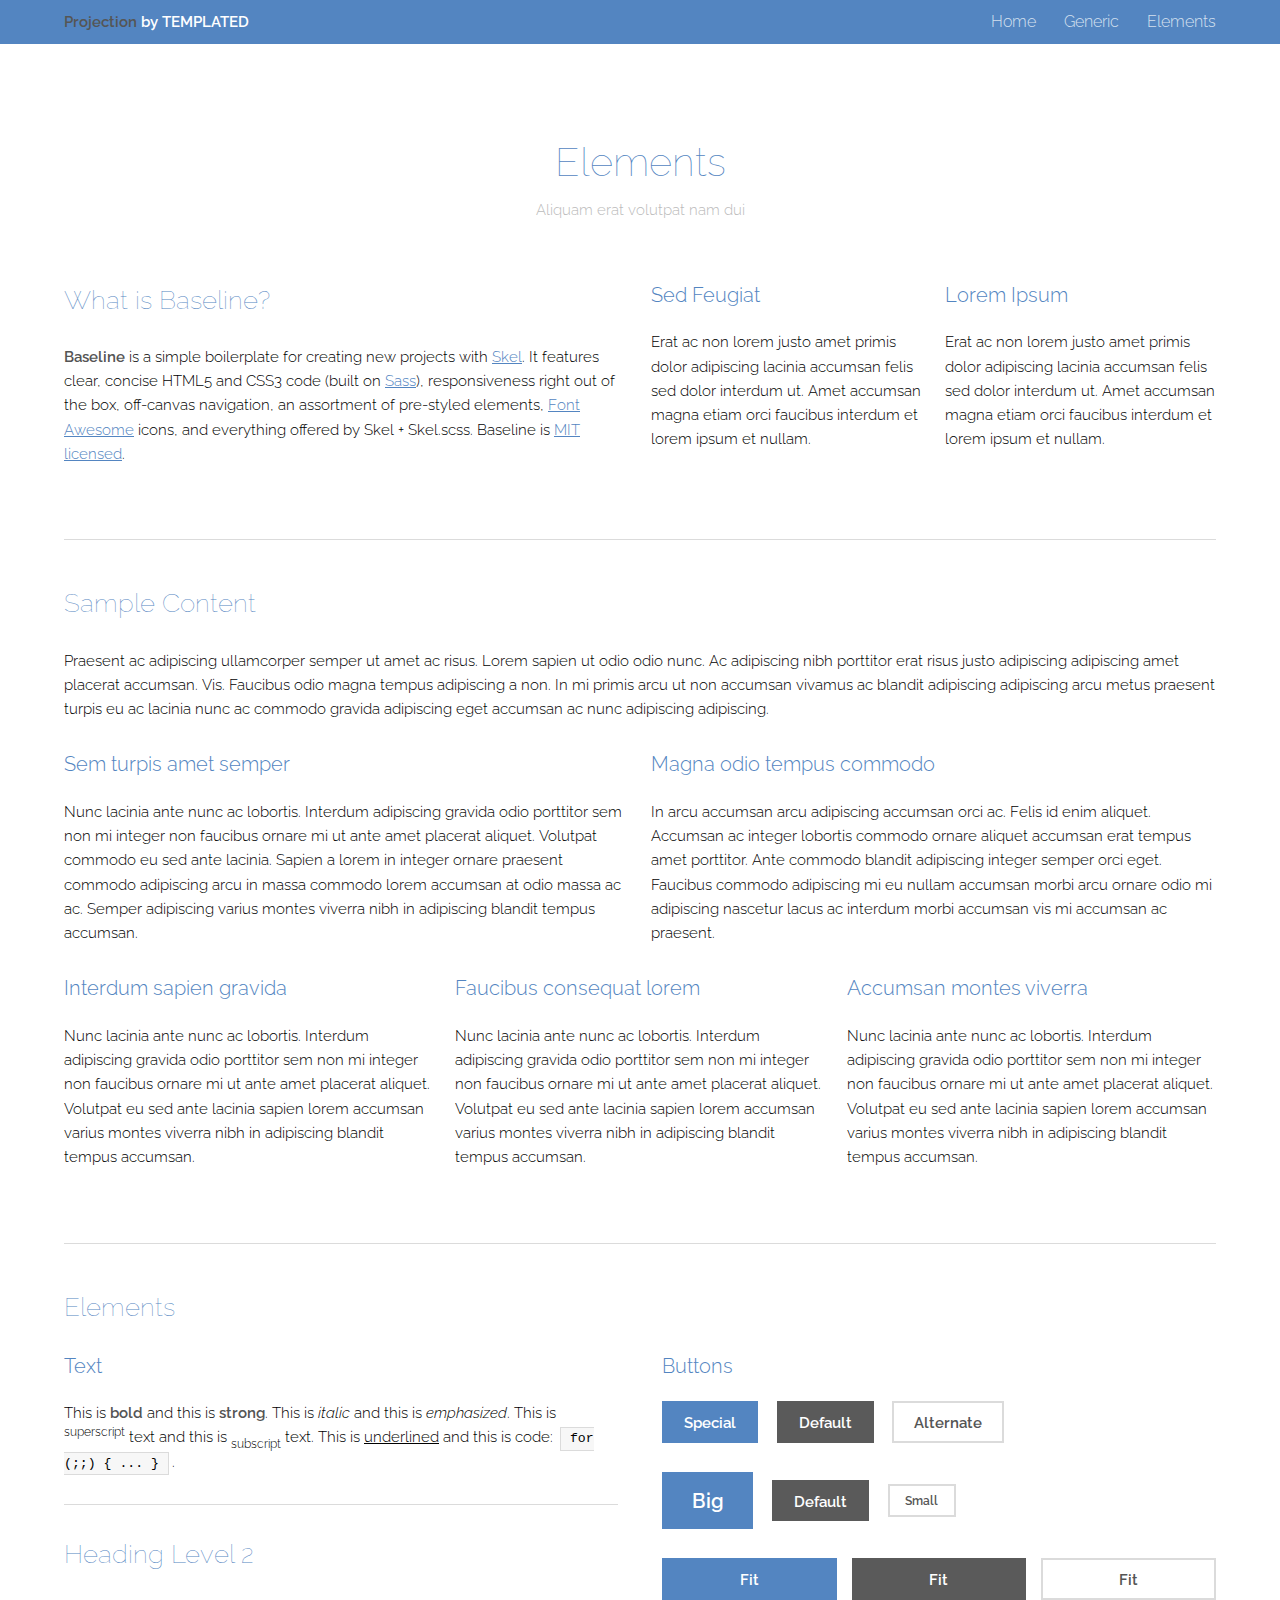
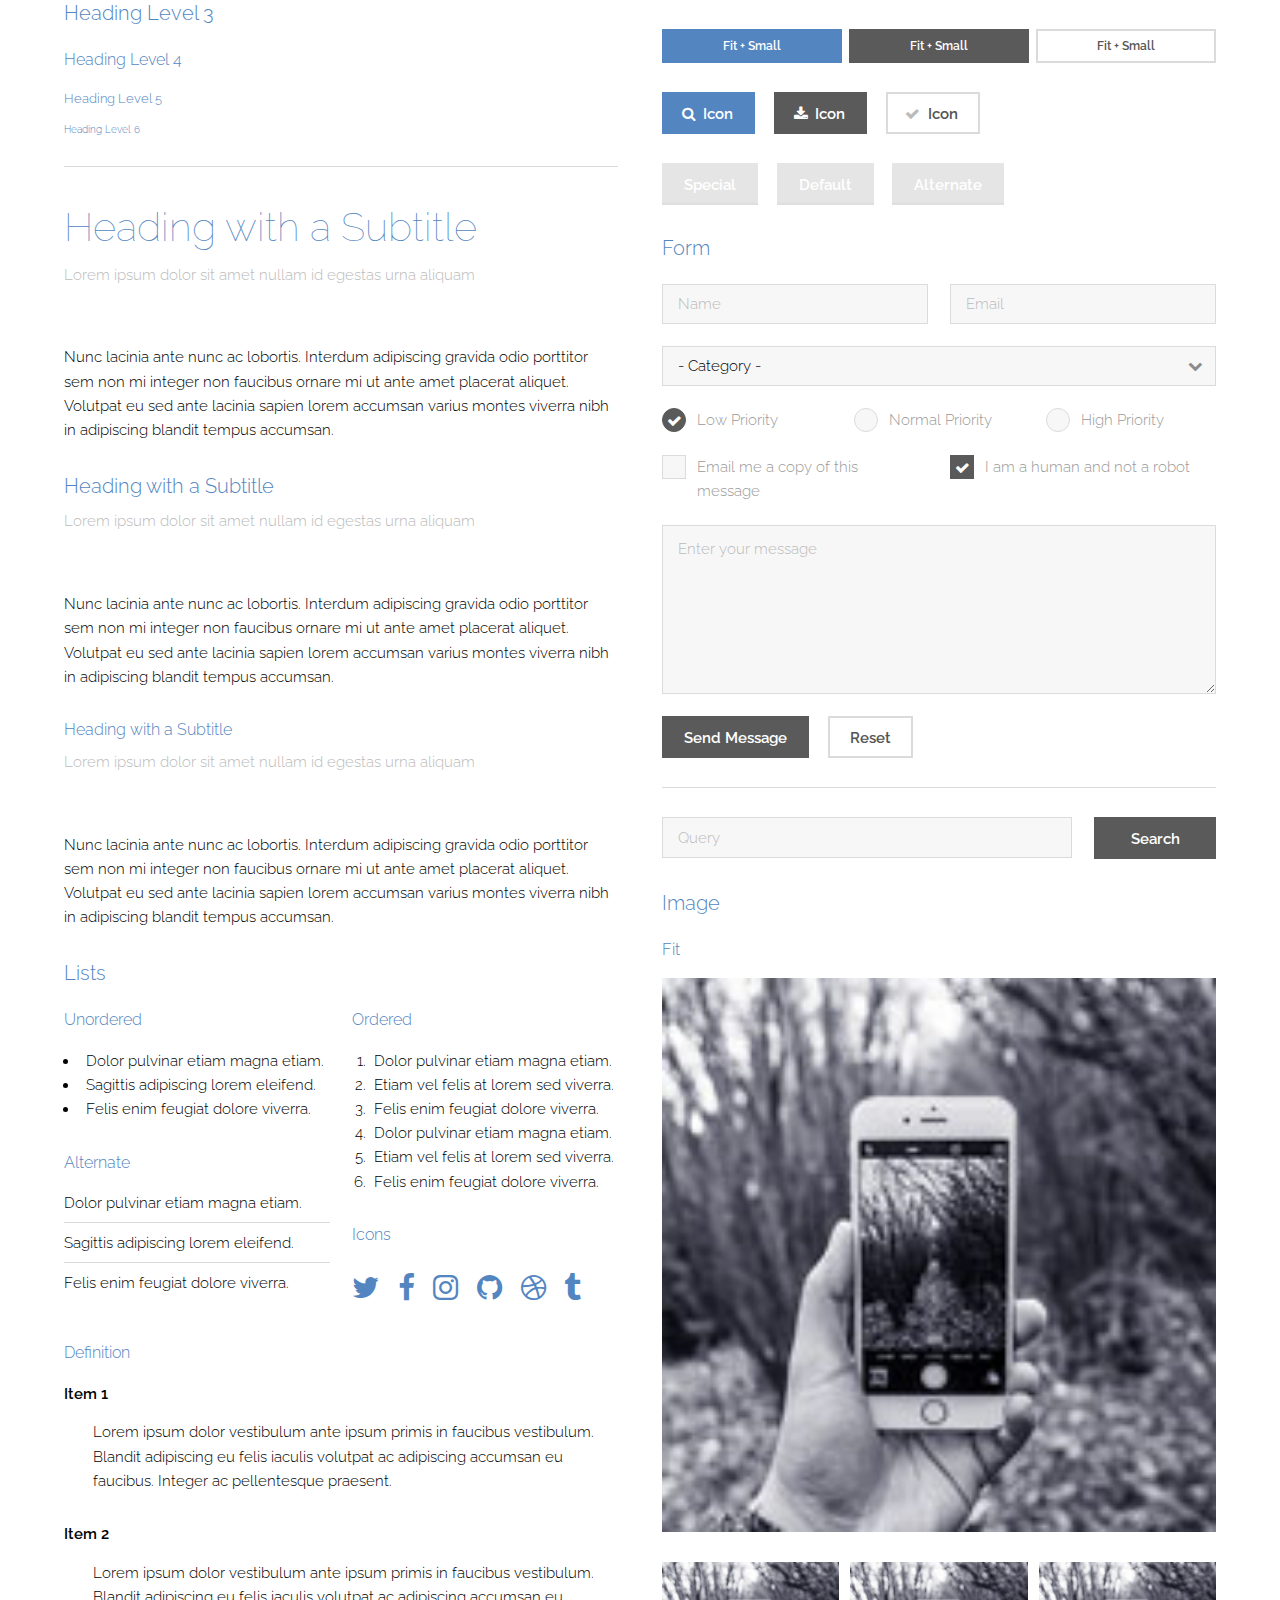
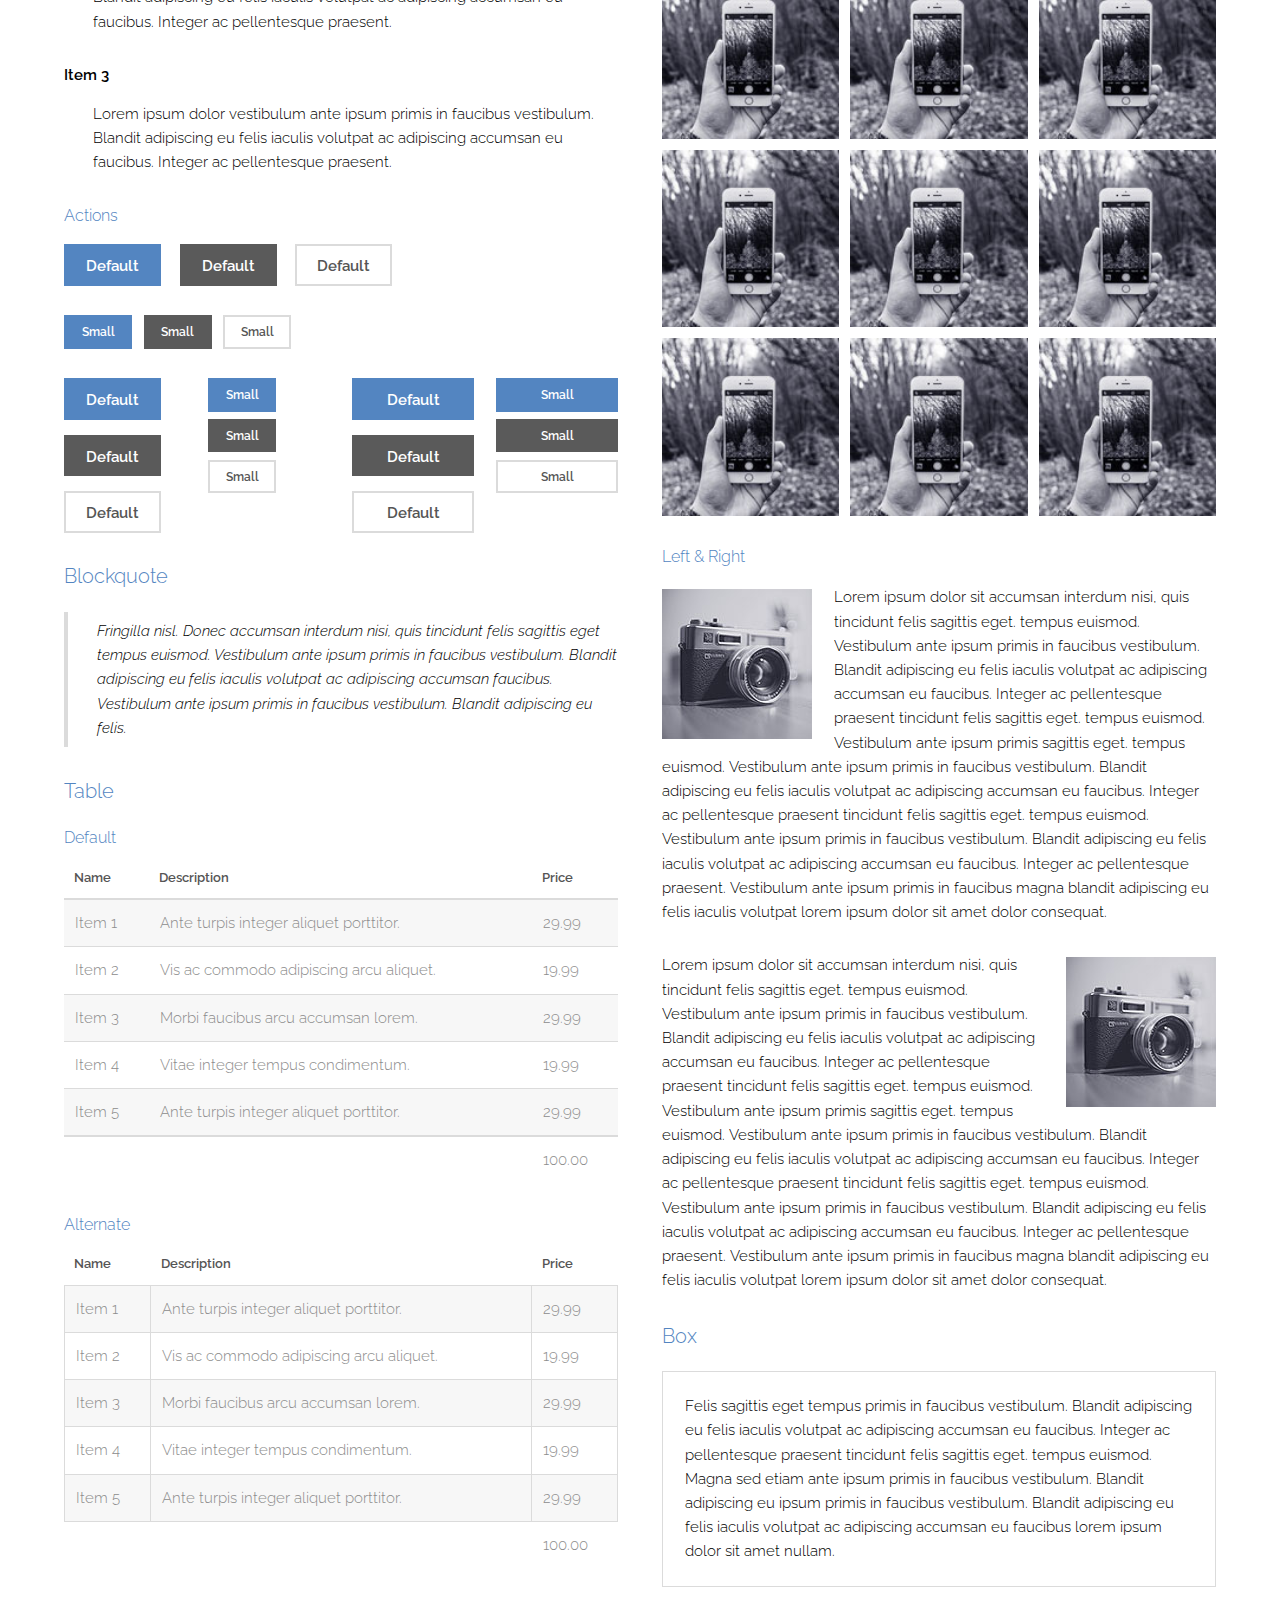
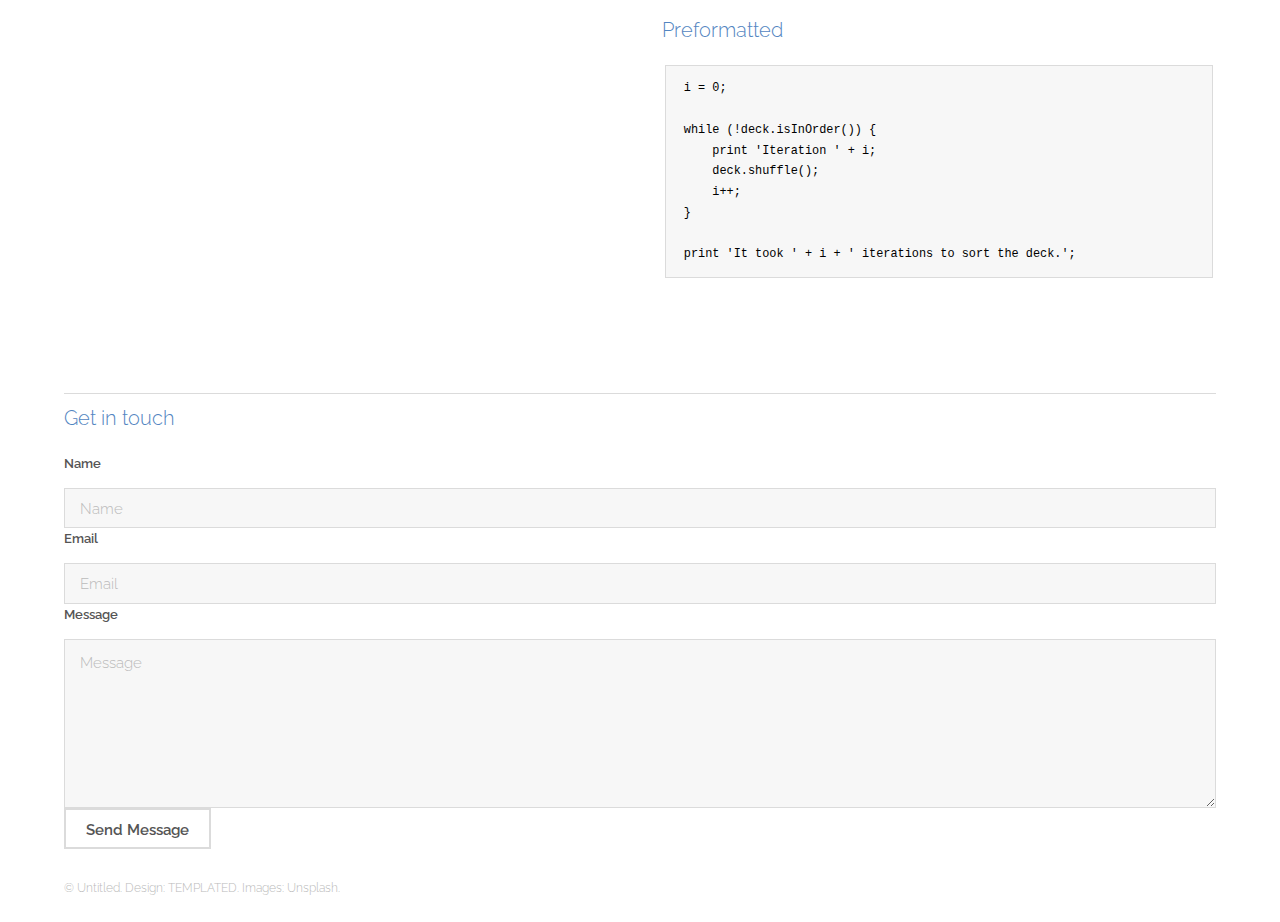
<file: HappyHouse_Final/src/main/resources/static/elements.html>
<!DOCTYPE HTML>
<!--
	Projection by TEMPLATED
	templated.co @templatedco
	Released for free under the Creative Commons Attribution 3.0 license (templated.co/license)
-->
<html>
	<head>
		<title>Elements - Projection by TEMPLATED</title>
		<meta charset="utf-8" />
		<meta name="viewport" content="width=device-width, initial-scale=1" />
		<link rel="stylesheet" href="assets/css/main.css" />
	</head>
	<body class="subpage">

		<!-- Header -->
			<header id="header">
				<div class="inner">
					<a href="index.html" class="logo"><strong>Projection</strong> by TEMPLATED</a>
					<nav id="nav">
						<a href="index.html">Home</a>
						<a href="generic.html">Generic</a>
						<a href="elements.html">Elements</a>
					</nav>
					<a href="#navPanel" class="navPanelToggle"><span class="fa fa-bars"></span></a>
				</div>
			</header>

		<!-- Main -->
			<section id="main" class="wrapper">
				<div class="inner">
					<header class="align-center">
						<h2>Elements</h2>
						<p>Aliquam erat volutpat nam dui </p>
					</header>

					<!-- Intro -->
						<div class="row">
							<section class="6u 12u$(medium)">
								<h2>What is Baseline?</h2>
								<p><strong>Baseline</strong> is a simple boilerplate for creating new projects with <a href="http://skel.io">Skel</a>. It features clear, concise HTML5 and CSS3 code (built on <a href="http://sass-lang.com">Sass</a>), responsiveness right out of the box, off-canvas navigation, an assortment of pre-styled elements, <a href="http://fontawesome.io">Font Awesome</a> icons, and everything offered by Skel + Skel.scss. Baseline is <a href="http://skel.io/license">MIT licensed</a>.</p>
							</section>
							<section class="3u 6u(medium) 12u$(small)">
								<h3>Sed Feugiat</h3>
								<p>Erat ac non lorem justo amet primis dolor adipiscing lacinia accumsan felis sed dolor interdum ut. Amet accumsan magna etiam orci faucibus interdum et lorem ipsum et nullam.</p>
							</section>
							<section class="3u$ 6u$(medium) 12u$(small)">
								<h3>Lorem Ipsum</h3>
								<p>Erat ac non lorem justo amet primis dolor adipiscing lacinia accumsan felis sed dolor interdum ut. Amet accumsan magna etiam orci faucibus interdum et lorem ipsum et nullam.</p>
							</section>
						</div>

					<hr class="major" />

					<!-- Content -->
						<h2 id="content">Sample Content</h2>
						<p>Praesent ac adipiscing ullamcorper semper ut amet ac risus. Lorem sapien ut odio odio nunc. Ac adipiscing nibh porttitor erat risus justo adipiscing adipiscing amet placerat accumsan. Vis. Faucibus odio magna tempus adipiscing a non. In mi primis arcu ut non accumsan vivamus ac blandit adipiscing adipiscing arcu metus praesent turpis eu ac lacinia nunc ac commodo gravida adipiscing eget accumsan ac nunc adipiscing adipiscing.</p>
						<div class="row">
							<div class="6u 12u$(small)">
								<h3>Sem turpis amet semper</h3>
								<p>Nunc lacinia ante nunc ac lobortis. Interdum adipiscing gravida odio porttitor sem non mi integer non faucibus ornare mi ut ante amet placerat aliquet. Volutpat commodo eu sed ante lacinia. Sapien a lorem in integer ornare praesent commodo adipiscing arcu in massa commodo lorem accumsan at odio massa ac ac. Semper adipiscing varius montes viverra nibh in adipiscing blandit tempus accumsan.</p>
							</div>
							<div class="6u$ 12u$(small)">
								<h3>Magna odio tempus commodo</h3>
								<p>In arcu accumsan arcu adipiscing accumsan orci ac. Felis id enim aliquet. Accumsan ac integer lobortis commodo ornare aliquet accumsan erat tempus amet porttitor. Ante commodo blandit adipiscing integer semper orci eget. Faucibus commodo adipiscing mi eu nullam accumsan morbi arcu ornare odio mi adipiscing nascetur lacus ac interdum morbi accumsan vis mi accumsan ac praesent.</p>
							</div>
							<!-- Break -->
							<div class="4u 12u$(medium)">
								<h3>Interdum sapien gravida</h3>
								<p>Nunc lacinia ante nunc ac lobortis. Interdum adipiscing gravida odio porttitor sem non mi integer non faucibus ornare mi ut ante amet placerat aliquet. Volutpat eu sed ante lacinia sapien lorem accumsan varius montes viverra nibh in adipiscing blandit tempus accumsan.</p>
							</div>
							<div class="4u 12u$(medium)">
								<h3>Faucibus consequat lorem</h3>
								<p>Nunc lacinia ante nunc ac lobortis. Interdum adipiscing gravida odio porttitor sem non mi integer non faucibus ornare mi ut ante amet placerat aliquet. Volutpat eu sed ante lacinia sapien lorem accumsan varius montes viverra nibh in adipiscing blandit tempus accumsan.</p>
							</div>
							<div class="4u$ 12u$(medium)">
								<h3>Accumsan montes viverra</h3>
								<p>Nunc lacinia ante nunc ac lobortis. Interdum adipiscing gravida odio porttitor sem non mi integer non faucibus ornare mi ut ante amet placerat aliquet. Volutpat eu sed ante lacinia sapien lorem accumsan varius montes viverra nibh in adipiscing blandit tempus accumsan.</p>
							</div>
						</div>

					<hr class="major" />

					<!-- Elements -->
						<h2 id="elements">Elements</h2>
						<div class="row 200%">
							<div class="6u 12u$(medium)">

								<!-- Text stuff -->
									<h3>Text</h3>
									<p>This is <b>bold</b> and this is <strong>strong</strong>. This is <i>italic</i> and this is <em>emphasized</em>.
									This is <sup>superscript</sup> text and this is <sub>subscript</sub> text.
									This is <u>underlined</u> and this is code: <code>for (;;) { ... }</code>.</p>
									<hr />
									<h2>Heading Level 2</h2>
									<h3>Heading Level 3</h3>
									<h4>Heading Level 4</h4>
									<h5>Heading Level 5</h5>
									<h6>Heading Level 6</h6>
									<hr />
									<header>
										<h2>Heading with a Subtitle</h2>
										<p>Lorem ipsum dolor sit amet nullam id egestas urna aliquam</p>
									</header>
									<p>Nunc lacinia ante nunc ac lobortis. Interdum adipiscing gravida odio porttitor sem non mi integer non faucibus ornare mi ut ante amet placerat aliquet. Volutpat eu sed ante lacinia sapien lorem accumsan varius montes viverra nibh in adipiscing blandit tempus accumsan.</p>
									<header>
										<h3>Heading with a Subtitle</h3>
										<p>Lorem ipsum dolor sit amet nullam id egestas urna aliquam</p>
									</header>
									<p>Nunc lacinia ante nunc ac lobortis. Interdum adipiscing gravida odio porttitor sem non mi integer non faucibus ornare mi ut ante amet placerat aliquet. Volutpat eu sed ante lacinia sapien lorem accumsan varius montes viverra nibh in adipiscing blandit tempus accumsan.</p>
									<header>
										<h4>Heading with a Subtitle</h4>
										<p>Lorem ipsum dolor sit amet nullam id egestas urna aliquam</p>
									</header>
									<p>Nunc lacinia ante nunc ac lobortis. Interdum adipiscing gravida odio porttitor sem non mi integer non faucibus ornare mi ut ante amet placerat aliquet. Volutpat eu sed ante lacinia sapien lorem accumsan varius montes viverra nibh in adipiscing blandit tempus accumsan.</p>

								<!-- Lists -->
									<h3>Lists</h3>
									<div class="row">
										<div class="6u 12u$(small)">

											<h4>Unordered</h4>
											<ul>
												<li>Dolor pulvinar etiam magna etiam.</li>
												<li>Sagittis adipiscing lorem eleifend.</li>
												<li>Felis enim feugiat dolore viverra.</li>
											</ul>

											<h4>Alternate</h4>
											<ul class="alt">
												<li>Dolor pulvinar etiam magna etiam.</li>
												<li>Sagittis adipiscing lorem eleifend.</li>
												<li>Felis enim feugiat dolore viverra.</li>
											</ul>

										</div>
										<div class="6u$ 12u$(small)">

											<h4>Ordered</h4>
											<ol>
												<li>Dolor pulvinar etiam magna etiam.</li>
												<li>Etiam vel felis at lorem sed viverra.</li>
												<li>Felis enim feugiat dolore viverra.</li>
												<li>Dolor pulvinar etiam magna etiam.</li>
												<li>Etiam vel felis at lorem sed viverra.</li>
												<li>Felis enim feugiat dolore viverra.</li>
											</ol>

											<h4>Icons</h4>
											<ul class="icons">
												<li><a href="#" class="icon fa-twitter"><span class="label">Twitter</span></a></li>
												<li><a href="#" class="icon fa-facebook"><span class="label">Facebook</span></a></li>
												<li><a href="#" class="icon fa-instagram"><span class="label">Instagram</span></a></li>
												<li><a href="#" class="icon fa-github"><span class="label">Github</span></a></li>
												<li><a href="#" class="icon fa-dribbble"><span class="label">Dribbble</span></a></li>
												<li><a href="#" class="icon fa-tumblr"><span class="label">Tumblr</span></a></li>
											</ul>

										</div>
									</div>
									<h4>Definition</h4>
									<dl>
										<dt>Item 1</dt>
										<dd>
											<p>Lorem ipsum dolor vestibulum ante ipsum primis in faucibus vestibulum. Blandit adipiscing eu felis iaculis volutpat ac adipiscing accumsan eu faucibus. Integer ac pellentesque praesent.</p>
										</dd>
										<dt>Item 2</dt>
										<dd>
											<p>Lorem ipsum dolor vestibulum ante ipsum primis in faucibus vestibulum. Blandit adipiscing eu felis iaculis volutpat ac adipiscing accumsan eu faucibus. Integer ac pellentesque praesent.</p>
										</dd>
										<dt>Item 3</dt>
										<dd>
											<p>Lorem ipsum dolor vestibulum ante ipsum primis in faucibus vestibulum. Blandit adipiscing eu felis iaculis volutpat ac adipiscing accumsan eu faucibus. Integer ac pellentesque praesent.</p>
										</dd>
									</dl>

									<h4>Actions</h4>
									<ul class="actions">
										<li><a href="#" class="button special">Default</a></li>
										<li><a href="#" class="button">Default</a></li>
										<li><a href="#" class="button alt">Default</a></li>
									</ul>
									<ul class="actions small">
										<li><a href="#" class="button special small">Small</a></li>
										<li><a href="#" class="button small">Small</a></li>
										<li><a href="#" class="button alt small">Small</a></li>
									</ul>
									<div class="row">
										<div class="3u 12u$(small)">
											<ul class="actions vertical">
												<li><a href="#" class="button special">Default</a></li>
												<li><a href="#" class="button">Default</a></li>
												<li><a href="#" class="button alt">Default</a></li>
											</ul>
										</div>
										<div class="3u 12u$(small)">
											<ul class="actions vertical small">
												<li><a href="#" class="button special small">Small</a></li>
												<li><a href="#" class="button small">Small</a></li>
												<li><a href="#" class="button alt small">Small</a></li>
											</ul>
										</div>
										<div class="3u 12u$(small)">
											<ul class="actions vertical">
												<li><a href="#" class="button special fit">Default</a></li>
												<li><a href="#" class="button fit">Default</a></li>
												<li><a href="#" class="button alt fit">Default</a></li>
											</ul>
										</div>
										<div class="3u$ 12u$(small)">
											<ul class="actions vertical small">
												<li><a href="#" class="button special small fit">Small</a></li>
												<li><a href="#" class="button small fit">Small</a></li>
												<li><a href="#" class="button alt small fit">Small</a></li>
											</ul>
										</div>
									</div>

								<!-- Blockquote -->
									<h3>Blockquote</h3>
									<blockquote>Fringilla nisl. Donec accumsan interdum nisi, quis tincidunt felis sagittis eget tempus euismod. Vestibulum ante ipsum primis in faucibus vestibulum. Blandit adipiscing eu felis iaculis volutpat ac adipiscing accumsan faucibus. Vestibulum ante ipsum primis in faucibus vestibulum. Blandit adipiscing eu felis.</blockquote>

								<!-- Table -->
									<h3>Table</h3>

									<h4>Default</h4>
									<div class="table-wrapper">
										<table>
											<thead>
												<tr>
													<th>Name</th>
													<th>Description</th>
													<th>Price</th>
												</tr>
											</thead>
											<tbody>
												<tr>
													<td>Item 1</td>
													<td>Ante turpis integer aliquet porttitor.</td>
													<td>29.99</td>
												</tr>
												<tr>
													<td>Item 2</td>
													<td>Vis ac commodo adipiscing arcu aliquet.</td>
													<td>19.99</td>
												</tr>
												<tr>
													<td>Item 3</td>
													<td> Morbi faucibus arcu accumsan lorem.</td>
													<td>29.99</td>
												</tr>
												<tr>
													<td>Item 4</td>
													<td>Vitae integer tempus condimentum.</td>
													<td>19.99</td>
												</tr>
												<tr>
													<td>Item 5</td>
													<td>Ante turpis integer aliquet porttitor.</td>
													<td>29.99</td>
												</tr>
											</tbody>
											<tfoot>
												<tr>
													<td colspan="2"></td>
													<td>100.00</td>
												</tr>
											</tfoot>
										</table>
									</div>

									<h4>Alternate</h4>
									<div class="table-wrapper">
										<table class="alt">
											<thead>
												<tr>
													<th>Name</th>
													<th>Description</th>
													<th>Price</th>
												</tr>
											</thead>
											<tbody>
												<tr>
													<td>Item 1</td>
													<td>Ante turpis integer aliquet porttitor.</td>
													<td>29.99</td>
												</tr>
												<tr>
													<td>Item 2</td>
													<td>Vis ac commodo adipiscing arcu aliquet.</td>
													<td>19.99</td>
												</tr>
												<tr>
													<td>Item 3</td>
													<td> Morbi faucibus arcu accumsan lorem.</td>
													<td>29.99</td>
												</tr>
												<tr>
													<td>Item 4</td>
													<td>Vitae integer tempus condimentum.</td>
													<td>19.99</td>
												</tr>
												<tr>
													<td>Item 5</td>
													<td>Ante turpis integer aliquet porttitor.</td>
													<td>29.99</td>
												</tr>
											</tbody>
											<tfoot>
												<tr>
													<td colspan="2"></td>
													<td>100.00</td>
												</tr>
											</tfoot>
										</table>
									</div>

							</div>
							<div class="6u$ 12u$(medium)">

								<!-- Buttons -->
									<h3>Buttons</h3>
									<ul class="actions">
										<li><a href="#" class="button special">Special</a></li>
										<li><a href="#" class="button">Default</a></li>
										<li><a href="#" class="button alt">Alternate</a></li>
									</ul>
									<ul class="actions">
										<li><a href="#" class="button special big">Big</a></li>
										<li><a href="#" class="button">Default</a></li>
										<li><a href="#" class="button alt small">Small</a></li>
									</ul>
									<ul class="actions fit">
										<li><a href="#" class="button special fit">Fit</a></li>
										<li><a href="#" class="button fit">Fit</a></li>
										<li><a href="#" class="button alt fit">Fit</a></li>
									</ul>
									<ul class="actions fit small">
										<li><a href="#" class="button special fit small">Fit + Small</a></li>
										<li><a href="#" class="button fit small">Fit + Small</a></li>
										<li><a href="#" class="button alt fit small">Fit + Small</a></li>
									</ul>
									<ul class="actions">
										<li><a href="#" class="button special icon fa-search">Icon</a></li>
										<li><a href="#" class="button icon fa-download">Icon</a></li>
										<li><a href="#" class="button alt icon fa-check">Icon</a></li>
									</ul>
									<ul class="actions">
										<li><span class="button special disabled">Special</span></li>
										<li><span class="button disabled">Default</span></li>
										<li><span class="button alt disabled">Alternate</span></li>
									</ul>

								<!-- Form -->
									<h3>Form</h3>

									<form method="post" action="#">
										<div class="row uniform">
											<div class="6u 12u$(xsmall)">
												<input type="text" name="demo-name" id="demo-name" value="" placeholder="Name" />
											</div>
											<div class="6u$ 12u$(xsmall)">
												<input type="email" name="demo-email" id="demo-email" value="" placeholder="Email" />
											</div>
											<!-- Break -->
											<div class="12u$">
												<div class="select-wrapper">
													<select name="demo-category" id="demo-category">
														<option value="">- Category -</option>
														<option value="1">Manufacturing</option>
														<option value="1">Shipping</option>
														<option value="1">Administration</option>
														<option value="1">Human Resources</option>
													</select>
												</div>
											</div>
											<!-- Break -->
											<div class="4u 12u$(small)">
												<input type="radio" id="demo-priority-low" name="demo-priority" checked>
												<label for="demo-priority-low">Low Priority</label>
											</div>
											<div class="4u 12u$(small)">
												<input type="radio" id="demo-priority-normal" name="demo-priority">
												<label for="demo-priority-normal">Normal Priority</label>
											</div>
											<div class="4u$ 12u$(small)">
												<input type="radio" id="demo-priority-high" name="demo-priority">
												<label for="demo-priority-high">High Priority</label>
											</div>
											<!-- Break -->
											<div class="6u 12u$(small)">
												<input type="checkbox" id="demo-copy" name="demo-copy">
												<label for="demo-copy">Email me a copy of this message</label>
											</div>
											<div class="6u$ 12u$(small)">
												<input type="checkbox" id="demo-human" name="demo-human" checked>
												<label for="demo-human">I am a human and not a robot</label>
											</div>
											<!-- Break -->
											<div class="12u$">
												<textarea name="demo-message" id="demo-message" placeholder="Enter your message" rows="6"></textarea>
											</div>
											<!-- Break -->
											<div class="12u$">
												<ul class="actions">
													<li><input type="submit" value="Send Message" /></li>
													<li><input type="reset" value="Reset" class="alt" /></li>
												</ul>
											</div>
										</div>
									</form>

									<hr />

									<form method="post" action="#">
										<div class="row uniform">
											<div class="9u 12u$(small)">
												<input type="text" name="query" id="query" value="" placeholder="Query" />
											</div>
											<div class="3u$ 12u$(small)">
												<input type="submit" value="Search" class="fit" />
											</div>
										</div>
									</form>

								<!-- Image -->
									<h3>Image</h3>

									<h4>Fit</h4>
									<span class="image fit"><img src="images/pic01.jpg" alt="" /></span>
									<div class="box alt">
										<div class="row 50% uniform">
											<div class="4u"><span class="image fit"><img src="images/pic01.jpg" alt="" /></span></div>
											<div class="4u"><span class="image fit"><img src="images/pic01.jpg" alt="" /></span></div>
											<div class="4u$"><span class="image fit"><img src="images/pic01.jpg" alt="" /></span></div>
											<!-- Break -->
											<div class="4u"><span class="image fit"><img src="images/pic01.jpg" alt="" /></span></div>
											<div class="4u"><span class="image fit"><img src="images/pic01.jpg" alt="" /></span></div>
											<div class="4u$"><span class="image fit"><img src="images/pic01.jpg" alt="" /></span></div>
											<!-- Break -->
											<div class="4u"><span class="image fit"><img src="images/pic01.jpg" alt="" /></span></div>
											<div class="4u"><span class="image fit"><img src="images/pic01.jpg" alt="" /></span></div>
											<div class="4u$"><span class="image fit"><img src="images/pic01.jpg" alt="" /></span></div>
										</div>
									</div>

									<h4>Left &amp; Right</h4>
									<p><span class="image left"><img src="images/pic02.jpg" alt="" /></span>Lorem ipsum dolor sit accumsan interdum nisi, quis tincidunt felis sagittis eget. tempus euismod. Vestibulum ante ipsum primis in faucibus vestibulum. Blandit adipiscing eu felis iaculis volutpat ac adipiscing accumsan eu faucibus. Integer ac pellentesque praesent tincidunt felis sagittis eget. tempus euismod. Vestibulum ante ipsum primis sagittis eget. tempus euismod. Vestibulum ante ipsum primis in faucibus vestibulum. Blandit adipiscing eu felis iaculis volutpat ac adipiscing accumsan eu faucibus. Integer ac pellentesque praesent tincidunt felis sagittis eget. tempus euismod. Vestibulum ante ipsum primis in faucibus vestibulum. Blandit adipiscing eu felis iaculis volutpat ac adipiscing accumsan eu faucibus. Integer ac pellentesque praesent. Vestibulum ante ipsum primis in faucibus magna blandit adipiscing eu felis iaculis volutpat lorem ipsum dolor sit amet dolor consequat.</p>
									<p><span class="image right"><img src="images/pic02.jpg" alt="" /></span>Lorem ipsum dolor sit accumsan interdum nisi, quis tincidunt felis sagittis eget. tempus euismod. Vestibulum ante ipsum primis in faucibus vestibulum. Blandit adipiscing eu felis iaculis volutpat ac adipiscing accumsan eu faucibus. Integer ac pellentesque praesent tincidunt felis sagittis eget. tempus euismod. Vestibulum ante ipsum primis sagittis eget. tempus euismod. Vestibulum ante ipsum primis in faucibus vestibulum. Blandit adipiscing eu felis iaculis volutpat ac adipiscing accumsan eu faucibus. Integer ac pellentesque praesent tincidunt felis sagittis eget. tempus euismod. Vestibulum ante ipsum primis in faucibus vestibulum. Blandit adipiscing eu felis iaculis volutpat ac adipiscing accumsan eu faucibus. Integer ac pellentesque praesent. Vestibulum ante ipsum primis in faucibus magna blandit adipiscing eu felis iaculis volutpat lorem ipsum dolor sit amet dolor consequat.</p>

								<!-- Box -->
									<h3>Box</h3>
									<div class="box">
										<p>Felis sagittis eget tempus primis in faucibus vestibulum. Blandit adipiscing eu felis iaculis volutpat ac adipiscing accumsan eu faucibus. Integer ac pellentesque praesent tincidunt felis sagittis eget. tempus euismod. Magna sed etiam ante ipsum primis in faucibus vestibulum. Blandit adipiscing eu ipsum primis in faucibus vestibulum. Blandit adipiscing eu felis iaculis volutpat ac adipiscing accumsan eu faucibus lorem ipsum dolor sit amet nullam.</p>
									</div>

								<!-- Preformatted Code -->
									<h3>Preformatted</h3>
									<pre><code>i = 0;

while (!deck.isInOrder()) {
    print 'Iteration ' + i;
    deck.shuffle();
    i++;
}

print 'It took ' + i + ' iterations to sort the deck.';
</code></pre>

						</div>
					</div>

				</div>

			</section>

		<!-- Footer -->
			<footer id="footer">
				<div class="inner">

					<h3>Get in touch</h3>

					<form action="#" method="post">

						<div class="field half first">
							<label for="name">Name</label>
							<input name="name" id="name" type="text" placeholder="Name">
						</div>
						<div class="field half">
							<label for="email">Email</label>
							<input name="email" id="email" type="email" placeholder="Email">
						</div>
						<div class="field">
							<label for="message">Message</label>
							<textarea name="message" id="message" rows="6" placeholder="Message"></textarea>
						</div>
						<ul class="actions">
							<li><input value="Send Message" class="button alt" type="submit"></li>
						</ul>
					</form>

					<div class="copyright">
						&copy; Untitled. Design: <a href="https://templated.co">TEMPLATED</a>. Images: <a href="https://unsplash.com">Unsplash</a>.
					</div>

				</div>
			</footer>

		<!-- Scripts -->
			<script src="assets/js/jquery.min.js"></script>
			<script src="assets/js/skel.min.js"></script>
			<script src="assets/js/util.js"></script>
			<script src="assets/js/main.js"></script>

	</body>
</html>
</file>
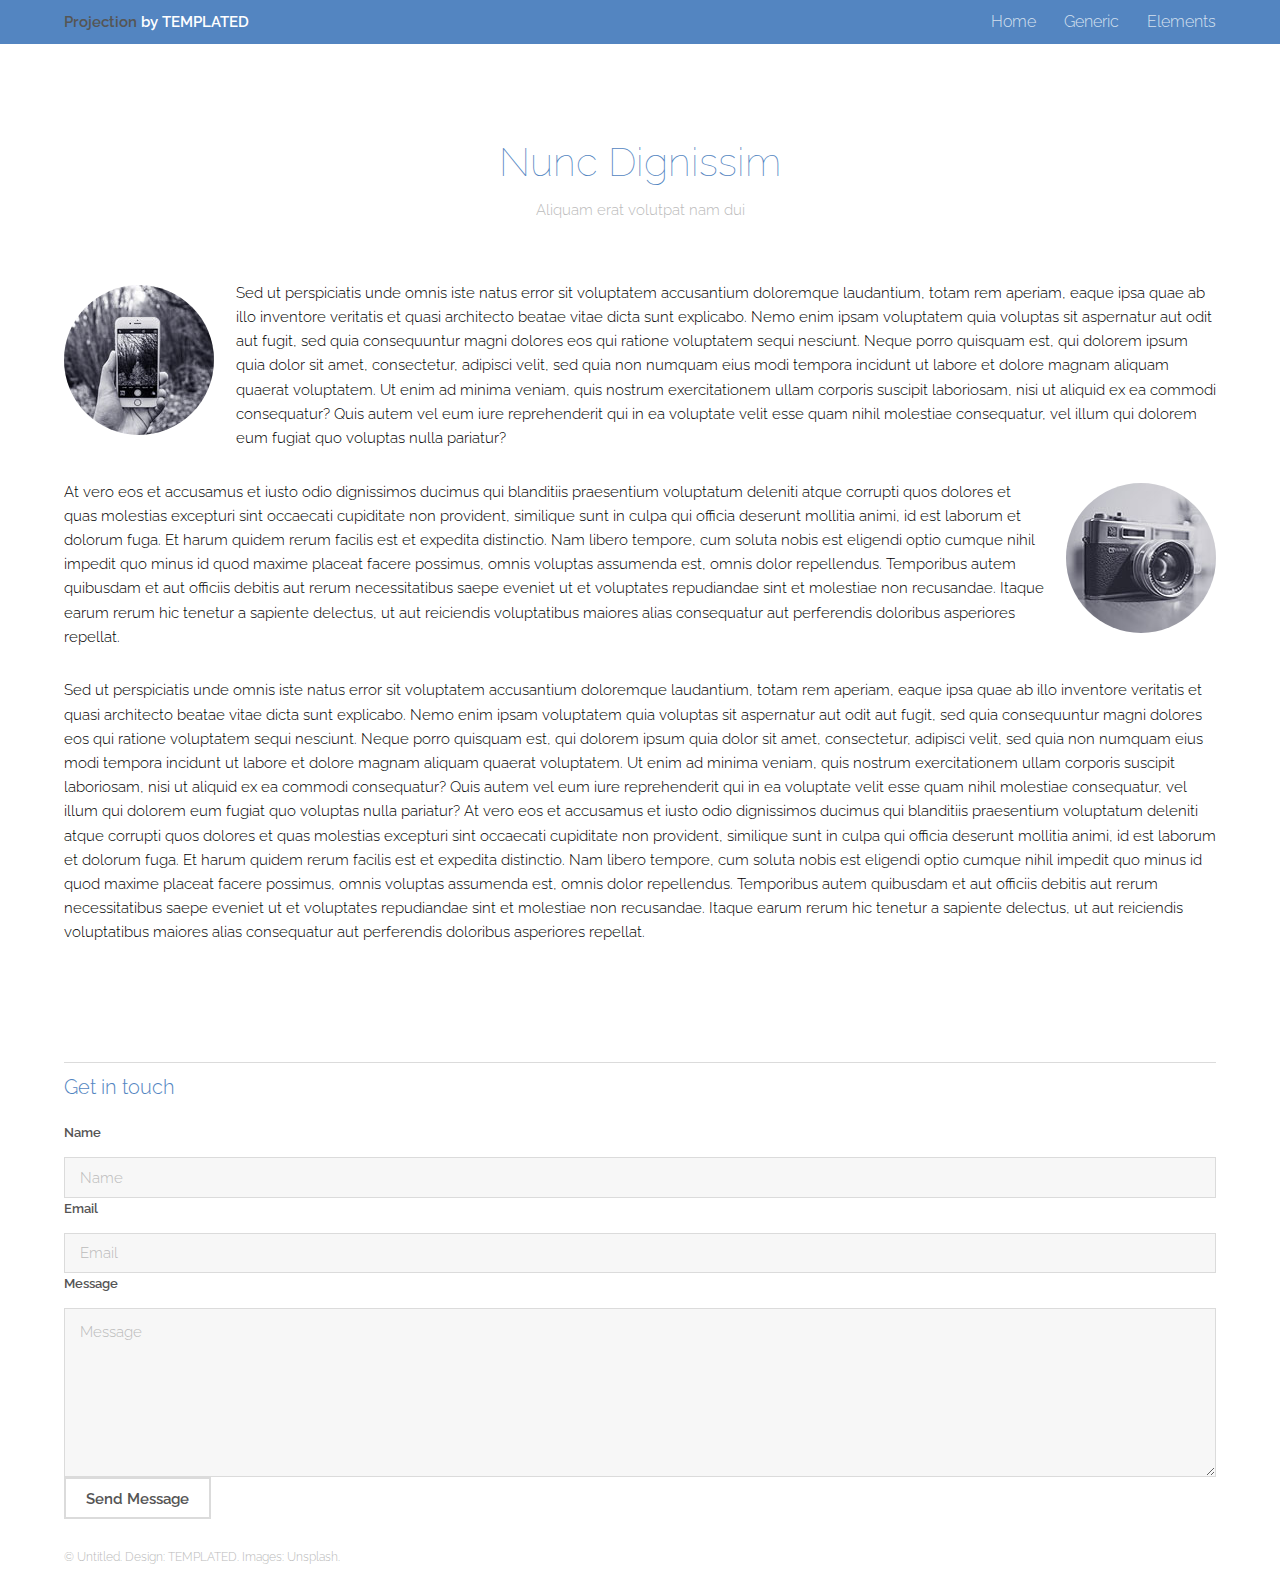
<file: HappyHouse_Final/src/main/resources/static/generic.html>
<!DOCTYPE HTML>
<!--
	Projection by TEMPLATED
	templated.co @templatedco
	Released for free under the Creative Commons Attribution 3.0 license (templated.co/license)
-->
<html>
	<head>
		<title>Generic - Projection by TEMPLATED</title>
		<meta charset="utf-8" />
		<meta name="viewport" content="width=device-width, initial-scale=1" />
		<link rel="stylesheet" href="assets/css/main.css" />
	</head>
	<body class="subpage">

		<!-- Header -->
			<header id="header">
				<div class="inner">
					<a href="index.html" class="logo"><strong>Projection</strong> by TEMPLATED</a>
					<nav id="nav">
						<a href="index.html">Home</a>
						<a href="generic.html">Generic</a>
						<a href="elements.html">Elements</a>
					</nav>
					<a href="#navPanel" class="navPanelToggle"><span class="fa fa-bars"></span></a>
				</div>
			</header>

		<!-- Three -->
			<section id="three" class="wrapper">
				<div class="inner">
					<header class="align-center">
						<h2>Nunc Dignissim</h2>
						<p>Aliquam erat volutpat nam dui </p>
					</header>
					<div class="image round left">
						<img src="images/pic01.jpg" alt="Pic 01" />
					</div>
					<p>Sed ut perspiciatis unde omnis iste natus error sit voluptatem accusantium doloremque laudantium, totam rem aperiam, eaque ipsa quae ab illo inventore veritatis et quasi architecto beatae vitae dicta sunt explicabo. Nemo enim ipsam voluptatem quia voluptas sit aspernatur aut odit aut fugit, sed quia consequuntur magni dolores eos qui ratione voluptatem sequi nesciunt. Neque porro quisquam est, qui dolorem ipsum quia dolor sit amet, consectetur, adipisci velit, sed quia non numquam eius modi tempora incidunt ut labore et dolore magnam aliquam quaerat voluptatem. Ut enim ad minima veniam, quis nostrum exercitationem ullam corporis suscipit laboriosam, nisi ut aliquid ex ea commodi consequatur? Quis autem vel eum iure reprehenderit qui in ea voluptate velit esse quam nihil molestiae consequatur, vel illum qui dolorem eum fugiat quo voluptas nulla pariatur?</p>

					<div class="image round right">
						<img src="images/pic02.jpg" alt="Pic 02" />
					</div>
					<p>At vero eos et accusamus et iusto odio dignissimos ducimus qui blanditiis praesentium voluptatum deleniti atque corrupti quos dolores et quas molestias excepturi sint occaecati cupiditate non provident, similique sunt in culpa qui officia deserunt mollitia animi, id est laborum et dolorum fuga. Et harum quidem rerum facilis est et expedita distinctio. Nam libero tempore, cum soluta nobis est eligendi optio cumque nihil impedit quo minus id quod maxime placeat facere possimus, omnis voluptas assumenda est, omnis dolor repellendus. Temporibus autem quibusdam et aut officiis debitis aut rerum necessitatibus saepe eveniet ut et voluptates repudiandae sint et molestiae non recusandae. Itaque earum rerum hic tenetur a sapiente delectus, ut aut reiciendis voluptatibus maiores alias consequatur aut perferendis doloribus asperiores repellat.</p>

					<p>Sed ut perspiciatis unde omnis iste natus error sit voluptatem accusantium doloremque laudantium, totam rem aperiam, eaque ipsa quae ab illo inventore veritatis et quasi architecto beatae vitae dicta sunt explicabo. Nemo enim ipsam voluptatem quia voluptas sit aspernatur aut odit aut fugit, sed quia consequuntur magni dolores eos qui ratione voluptatem sequi nesciunt. Neque porro quisquam est, qui dolorem ipsum quia dolor sit amet, consectetur, adipisci velit, sed quia non numquam eius modi tempora incidunt ut labore et dolore magnam aliquam quaerat voluptatem. Ut enim ad minima veniam, quis nostrum exercitationem ullam corporis suscipit laboriosam, nisi ut aliquid ex ea commodi consequatur? Quis autem vel eum iure reprehenderit qui in ea voluptate velit esse quam nihil molestiae consequatur, vel illum qui dolorem eum fugiat quo voluptas nulla pariatur? At vero eos et accusamus et iusto odio dignissimos ducimus qui blanditiis praesentium voluptatum deleniti atque corrupti quos dolores et quas molestias excepturi sint occaecati cupiditate non provident, similique sunt in culpa qui officia deserunt mollitia animi, id est laborum et dolorum fuga. Et harum quidem rerum facilis est et expedita distinctio. Nam libero tempore, cum soluta nobis est eligendi optio cumque nihil impedit quo minus id quod maxime placeat facere possimus, omnis voluptas assumenda est, omnis dolor repellendus. Temporibus autem quibusdam et aut officiis debitis aut rerum necessitatibus saepe eveniet ut et voluptates repudiandae sint et molestiae non recusandae. Itaque earum rerum hic tenetur a sapiente delectus, ut aut reiciendis voluptatibus maiores alias consequatur aut perferendis doloribus asperiores repellat.</p>

				</div>
			</section>

		<!-- Footer -->
			<footer id="footer">
				<div class="inner">

					<h3>Get in touch</h3>

					<form action="#" method="post">

						<div class="field half first">
							<label for="name">Name</label>
							<input name="name" id="name" type="text" placeholder="Name">
						</div>
						<div class="field half">
							<label for="email">Email</label>
							<input name="email" id="email" type="email" placeholder="Email">
						</div>
						<div class="field">
							<label for="message">Message</label>
							<textarea name="message" id="message" rows="6" placeholder="Message"></textarea>
						</div>
						<ul class="actions">
							<li><input value="Send Message" class="button alt" type="submit"></li>
						</ul>
					</form>

					<div class="copyright">
						&copy; Untitled. Design: <a href="https://templated.co">TEMPLATED</a>. Images: <a href="https://unsplash.com">Unsplash</a>.
					</div>

				</div>
			</footer>

		<!-- Scripts -->
			<script src="assets/js/jquery.min.js"></script>
			<script src="assets/js/skel.min.js"></script>
			<script src="assets/js/util.js"></script>
			<script src="assets/js/main.js"></script>

	</body>
</html>
</file>
<file: HappyHouse_Final/src/main/resources/static/assets/css/main.css>
@charset "UTF-8";
@import url(font-awesome.min.css);
@import "https://fonts.googleapis.com/css?family=Raleway:100,300,600";

/*
	Theory by TEMPLATED
	templated.co @templatedco
	Released for free under the Creative Commons Attribution 3.0 license (templated.co/license)
*/

/* Reset */

	html, body, div, span, applet, object, iframe, h1, h2, h3, h4, h5, h6, p, blockquote, pre, a, abbr, acronym, address, big, cite, code, del, dfn, em, img, ins, kbd, q, s, samp, small, strike, strong, sub, sup, tt, var, b, u, i, center, dl, dt, dd, ol, ul, li, fieldset, form, label, legend, table, caption, tbody, tfoot, thead, tr, th, td, article, aside, canvas, details, embed, figure, figcaption, footer, header, hgroup, menu, nav, output, ruby, section, summary, time, mark, audio, video {
		margin: 0;
		padding: 0;
		border: 0;
		font-size: 100%;
		font: inherit;
		vertical-align: baseline;
	}

	article, aside, details, figcaption, figure, footer, header, hgroup, menu, nav, section {
		display: block;
	}

	body {
		line-height: 1;
	}

	ol, ul {
		list-style: none;
	}

	blockquote, q {
		quotes: none;
	}

	blockquote:before, blockquote:after, q:before, q:after {
		content: '';
		content: none;
	}

	table {
		border-collapse: collapse;
		border-spacing: 0;
	}

	body {
		-webkit-text-size-adjust: none;
	}

/* Box Model */

	*, *:before, *:after {
		-moz-box-sizing: border-box;
		-webkit-box-sizing: border-box;
		box-sizing: border-box;
	}

/* Containers */

	.container {
		margin-left: auto;
		margin-right: auto;
	}

	.container.\31 25\25 {
		width: 100%;
		max-width: 100em;
		min-width: 80em;
	}

	.container.\37 5\25 {
		width: 60em;
	}

	.container.\35 0\25 {
		width: 40em;
	}

	.container.\32 5\25 {
		width: 20em;
	}

	.container {
		width: 80em;
	}

	 @media screen and (max-width: 1680px) {

		.container.\31 25\25 {
			width: 100%;
			max-width: 100em;
			min-width: 80em;
		}

		.container.\37 5\25 {
			width: 60em;
		}

		.container.\35 0\25 {
			width: 40em;
		}

		.container.\32 5\25 {
			width: 20em;
		}

		.container {
			width: 80em;
		}

	} 

	@media screen and (max-width: 1280px) {

		.container.\31 25\25 {
			width: 100%;
			max-width: 81.25em;
			min-width: 65em;
		}

		.container.\37 5\25 {
			width: 48.75em;
		}

		.container.\35 0\25 {
			width: 32.5em;
		}

		.container.\32 5\25 {
			width: 16.25em;
		}

		.container {
			width: 65em;
		}

	}

	@media screen and (max-width: 980px) {

		.container.\31 25\25 {
			width: 100%;
			max-width: 112.5%;
			min-width: 90%;
		}

		.container.\37 5\25 {
			width: 67.5%;
		}

		.container.\35 0\25 {
			width: 45%;
		}

		.container.\32 5\25 {
			width: 22.5%;
		}

		.container {
			width: 90%;
		}

	}

	@media screen and (max-width: 736px) {

		.container.\31 25\25 {
			width: 100%;
			max-width: 112.5%;
			min-width: 90%;
		}

		.container.\37 5\25 {
			width: 67.5%;
		}

		.container.\35 0\25 {
			width: 45%;
		}

		.container.\32 5\25 {
			width: 22.5%;
		}

		.container {
			width: 90% !important;
		}

	}

	@media screen and (max-width: 480px) {

		.container.\31 25\25 {
			width: 100%;
			max-width: 112.5%;
			min-width: 90%;
		}

		.container.\37 5\25 {
			width: 67.5%;
		}

		.container.\35 0\25 {
			width: 45%;
		}

		.container.\32 5\25 {
			width: 22.5%;
		}

		.container {
			width: 90% !important;
		}

	}

/* Grid */

	.row {
		border-bottom: solid 1px transparent;
		-moz-box-sizing: border-box;
		-webkit-box-sizing: border-box;
		box-sizing: border-box;
	}

	.row > * {
		float: left;
		-moz-box-sizing: border-box;
		-webkit-box-sizing: border-box;
		box-sizing: border-box;
	}

	.row:after, .row:before {
		content: '';
		display: block;
		clear: both;
		height: 0;
	}

	.row.uniform > * > :first-child {
		margin-top: 0;
	}

	.row.uniform > * > :last-child {
		margin-bottom: 0;
	}

	.row.\30 \25 > * {
		padding: 0 0 0 0em;
	}

	.row.\30 \25 {
		margin: 0 0 -1px 0em;
	}

	.row.uniform.\30 \25 > * {
		padding: 0em 0 0 0em;
	}

	.row.uniform.\30 \25 {
		margin: 0em 0 -1px 0em;
	}

	.row > * {
		padding: 0 0 0 2em;
	}

	.row {
		margin: 0 0 -1px -2em;
	}

	.row.uniform > * {
		padding: 2em 0 0 2em;
	}

	.row.uniform {
		margin: -2em 0 -1px -2em;
	}

	.row.\32 00\25 > * {
		padding: 0 0 0 4em;
	}

	.row.\32 00\25 {
		margin: 0 0 -1px -4em;
	}

	.row.uniform.\32 00\25 > * {
		padding: 4em 0 0 4em;
	}

	.row.uniform.\32 00\25 {
		margin: -4em 0 -1px -4em;
	}

	.row.\31 50\25 > * {
		padding: 0 0 0 3em;
	}

	.row.\31 50\25 {
		margin: 0 0 -1px -3em;
	}

	.row.uniform.\31 50\25 > * {
		padding: 3em 0 0 3em;
	}

	.row.uniform.\31 50\25 {
		margin: -3em 0 -1px -3em;
	}

	.row.\35 0\25 > * {
		padding: 0 0 0 1em;
	}

	.row.\35 0\25 {
		margin: 0 0 -1px -1em;
	}

	.row.uniform.\35 0\25 > * {
		padding: 1em 0 0 1em;
	}

	.row.uniform.\35 0\25 {
		margin: -1em 0 -1px -1em;
	}

	.row.\32 5\25 > * {
		padding: 0 0 0 0.5em;
	}

	.row.\32 5\25 {
		margin: 0 0 -1px -0.5em;
	}

	.row.uniform.\32 5\25 > * {
		padding: 0.5em 0 0 0.5em;
	}

	.row.uniform.\32 5\25 {
		margin: -0.5em 0 -1px -0.5em;
	}

	.\31 2u, .\31 2u\24 {
		width: 100%;
		clear: none;
		margin-left: 0;
	}

	.\31 1u, .\31 1u\24 {
		width: 91.6666666667%;
		clear: none;
		margin-left: 0;
	}

	.\31 0u, .\31 0u\24 {
		width: 83.3333333333%;
		clear: none;
		margin-left: 0;
	}

	.\39 u, .\39 u\24 {
		width: 75%;
		clear: none;
		margin-left: 0;
	}

	.\38 u, .\38 u\24 {
		width: 66.6666666667%;
		clear: none;
		margin-left: 0;
	}

	.\37 u, .\37 u\24 {
		width: 58.3333333333%;
		clear: none;
		margin-left: 0;
	}

	.\36 u, .\36 u\24 {
		width: 50%;
		clear: none;
		margin-left: 0;
	}

	.\35 u, .\35 u\24 {
		width: 41.6666666667%;
		clear: none;
		margin-left: 0;
	}

	.\34 u, .\34 u\24 {
		width: 33.3333333333%;
		clear: none;
		margin-left: 0;
	}

	.\33 u, .\33 u\24 {
		width: 25%;
		clear: none;
		margin-left: 0;
	}

	.\32 u, .\32 u\24 {
		width: 16.6666666667%;
		clear: none;
		margin-left: 0;
	}

	.\31 u, .\31 u\24 {
		width: 8.3333333333%;
		clear: none;
		margin-left: 0;
	}

	.\31 2u\24 + *,
	.\31 1u\24 + *,
	.\31 0u\24 + *,
	.\39 u\24 + *,
	.\38 u\24 + *,
	.\37 u\24 + *,
	.\36 u\24 + *,
	.\35 u\24 + *,
	.\34 u\24 + *,
	.\33 u\24 + *,
	.\32 u\24 + *,
	.\31 u\24 + * {
		clear: left;
	}

	.\-11u {
		margin-left: 91.66667%;
	}

	.\-10u {
		margin-left: 83.33333%;
	}

	.\-9u {
		margin-left: 75%;
	}

	.\-8u {
		margin-left: 66.66667%;
	}

	.\-7u {
		margin-left: 58.33333%;
	}

	.\-6u {
		margin-left: 50%;
	}

	.\-5u {
		margin-left: 41.66667%;
	}

	.\-4u {
		margin-left: 33.33333%;
	}

	.\-3u {
		margin-left: 25%;
	}

	.\-2u {
		margin-left: 16.66667%;
	}

	.\-1u {
		margin-left: 8.33333%;
	}

	@media screen and (max-width: 1680px) {

		.row > * {
			padding: 0 0 0 2em;
		}

		.row {
			margin: 0 0 -1px -2em;
		}

		.row.uniform > * {
			padding: 2em 0 0 2em;
		}

		.row.uniform {
			margin: -2em 0 -1px -2em;
		}

		.row.\32 00\25 > * {
			padding: 0 0 0 4em;
		}

		.row.\32 00\25 {
			margin: 0 0 -1px -4em;
		}

		.row.uniform.\32 00\25 > * {
			padding: 4em 0 0 4em;
		}

		.row.uniform.\32 00\25 {
			margin: -4em 0 -1px -4em;
		}

		.row.\31 50\25 > * {
			padding: 0 0 0 3em;
		}

		.row.\31 50\25 {
			margin: 0 0 -1px -3em;
		}

		.row.uniform.\31 50\25 > * {
			padding: 3em 0 0 3em;
		}

		.row.uniform.\31 50\25 {
			margin: -3em 0 -1px -3em;
		}

		.row.\35 0\25 > * {
			padding: 0 0 0 1em;
		}

		.row.\35 0\25 {
			margin: 0 0 -1px -1em;
		}

		.row.uniform.\35 0\25 > * {
			padding: 1em 0 0 1em;
		}

		.row.uniform.\35 0\25 {
			margin: -1em 0 -1px -1em;
		}

		.row.\32 5\25 > * {
			padding: 0 0 0 0.5em;
		}

		.row.\32 5\25 {
			margin: 0 0 -1px -0.5em;
		}

		.row.uniform.\32 5\25 > * {
			padding: 0.5em 0 0 0.5em;
		}

		.row.uniform.\32 5\25 {
			margin: -0.5em 0 -1px -0.5em;
		}

		.\31 2u\28xlarge\29, .\31 2u\24\28xlarge\29 {
			width: 100%;
			clear: none;
			margin-left: 0;
		}

		.\31 1u\28xlarge\29, .\31 1u\24\28xlarge\29 {
			width: 91.6666666667%;
			clear: none;
			margin-left: 0;
		}

		.\31 0u\28xlarge\29, .\31 0u\24\28xlarge\29 {
			width: 83.3333333333%;
			clear: none;
			margin-left: 0;
		}

		.\39 u\28xlarge\29, .\39 u\24\28xlarge\29 {
			width: 75%;
			clear: none;
			margin-left: 0;
		}

		.\38 u\28xlarge\29, .\38 u\24\28xlarge\29 {
			width: 66.6666666667%;
			clear: none;
			margin-left: 0;
		}

		.\37 u\28xlarge\29, .\37 u\24\28xlarge\29 {
			width: 58.3333333333%;
			clear: none;
			margin-left: 0;
		}

		.\36 u\28xlarge\29, .\36 u\24\28xlarge\29 {
			width: 50%;
			clear: none;
			margin-left: 0;
		}

		.\35 u\28xlarge\29, .\35 u\24\28xlarge\29 {
			width: 41.6666666667%;
			clear: none;
			margin-left: 0;
		}

		.\34 u\28xlarge\29, .\34 u\24\28xlarge\29 {
			width: 33.3333333333%;
			clear: none;
			margin-left: 0;
		}

		.\33 u\28xlarge\29, .\33 u\24\28xlarge\29 {
			width: 25%;
			clear: none;
			margin-left: 0;
		}

		.\32 u\28xlarge\29, .\32 u\24\28xlarge\29 {
			width: 16.6666666667%;
			clear: none;
			margin-left: 0;
		}

		.\31 u\28xlarge\29, .\31 u\24\28xlarge\29 {
			width: 8.3333333333%;
			clear: none;
			margin-left: 0;
		}

		.\31 2u\24\28xlarge\29 + *,
		.\31 1u\24\28xlarge\29 + *,
		.\31 0u\24\28xlarge\29 + *,
		.\39 u\24\28xlarge\29 + *,
		.\38 u\24\28xlarge\29 + *,
		.\37 u\24\28xlarge\29 + *,
		.\36 u\24\28xlarge\29 + *,
		.\35 u\24\28xlarge\29 + *,
		.\34 u\24\28xlarge\29 + *,
		.\33 u\24\28xlarge\29 + *,
		.\32 u\24\28xlarge\29 + *,
		.\31 u\24\28xlarge\29 + * {
			clear: left;
		}

		.\-11u\28xlarge\29 {
			margin-left: 91.66667%;
		}

		.\-10u\28xlarge\29 {
			margin-left: 83.33333%;
		}

		.\-9u\28xlarge\29 {
			margin-left: 75%;
		}

		.\-8u\28xlarge\29 {
			margin-left: 66.66667%;
		}

		.\-7u\28xlarge\29 {
			margin-left: 58.33333%;
		}

		.\-6u\28xlarge\29 {
			margin-left: 50%;
		}

		.\-5u\28xlarge\29 {
			margin-left: 41.66667%;
		}

		.\-4u\28xlarge\29 {
			margin-left: 33.33333%;
		}

		.\-3u\28xlarge\29 {
			margin-left: 25%;
		}

		.\-2u\28xlarge\29 {
			margin-left: 16.66667%;
		}

		.\-1u\28xlarge\29 {
			margin-left: 8.33333%;
		}

	}

	@media screen and (max-width: 1280px) {

		.row > * {
			padding: 0 0 0 1.5em;
		}

		.row {
			margin: 0 0 -1px -1.5em;
		}

		.row.uniform > * {
			padding: 1.5em 0 0 1.5em;
		}

		.row.uniform {
			margin: -1.5em 0 -1px -1.5em;
		}

		.row.\32 00\25 > * {
			padding: 0 0 0 3em;
		}

		.row.\32 00\25 {
			margin: 0 0 -1px -3em;
		}

		.row.uniform.\32 00\25 > * {
			padding: 3em 0 0 3em;
		}

		.row.uniform.\32 00\25 {
			margin: -3em 0 -1px -3em;
		}

		.row.\31 50\25 > * {
			padding: 0 0 0 2.25em;
		}

		.row.\31 50\25 {
			margin: 0 0 -1px -2.25em;
		}

		.row.uniform.\31 50\25 > * {
			padding: 2.25em 0 0 2.25em;
		}

		.row.uniform.\31 50\25 {
			margin: -2.25em 0 -1px -2.25em;
		}

		.row.\35 0\25 > * {
			padding: 0 0 0 0.75em;
		}

		.row.\35 0\25 {
			margin: 0 0 -1px -0.75em;
		}

		.row.uniform.\35 0\25 > * {
			padding: 0.75em 0 0 0.75em;
		}

		.row.uniform.\35 0\25 {
			margin: -0.75em 0 -1px -0.75em;
		}

		.row.\32 5\25 > * {
			padding: 0 0 0 0.375em;
		}

		.row.\32 5\25 {
			margin: 0 0 -1px -0.375em;
		}

		.row.uniform.\32 5\25 > * {
			padding: 0.375em 0 0 0.375em;
		}

		.row.uniform.\32 5\25 {
			margin: -0.375em 0 -1px -0.375em;
		}

		.\31 2u\28large\29, .\31 2u\24\28large\29 {
			width: 100%;
			clear: none;
			margin-left: 0;
		}

		.\31 1u\28large\29, .\31 1u\24\28large\29 {
			width: 91.6666666667%;
			clear: none;
			margin-left: 0;
		}

		.\31 0u\28large\29, .\31 0u\24\28large\29 {
			width: 83.3333333333%;
			clear: none;
			margin-left: 0;
		}

		.\39 u\28large\29, .\39 u\24\28large\29 {
			width: 75%;
			clear: none;
			margin-left: 0;
		}

		.\38 u\28large\29, .\38 u\24\28large\29 {
			width: 66.6666666667%;
			clear: none;
			margin-left: 0;
		}

		.\37 u\28large\29, .\37 u\24\28large\29 {
			width: 58.3333333333%;
			clear: none;
			margin-left: 0;
		}

		.\36 u\28large\29, .\36 u\24\28large\29 {
			width: 50%;
			clear: none;
			margin-left: 0;
		}

		.\35 u\28large\29, .\35 u\24\28large\29 {
			width: 41.6666666667%;
			clear: none;
			margin-left: 0;
		}

		.\34 u\28large\29, .\34 u\24\28large\29 {
			width: 33.3333333333%;
			clear: none;
			margin-left: 0;
		}

		.\33 u\28large\29, .\33 u\24\28large\29 {
			width: 25%;
			clear: none;
			margin-left: 0;
		}

		.\32 u\28large\29, .\32 u\24\28large\29 {
			width: 16.6666666667%;
			clear: none;
			margin-left: 0;
		}

		.\31 u\28large\29, .\31 u\24\28large\29 {
			width: 8.3333333333%;
			clear: none;
			margin-left: 0;
		}

		.\31 2u\24\28large\29 + *,
		.\31 1u\24\28large\29 + *,
		.\31 0u\24\28large\29 + *,
		.\39 u\24\28large\29 + *,
		.\38 u\24\28large\29 + *,
		.\37 u\24\28large\29 + *,
		.\36 u\24\28large\29 + *,
		.\35 u\24\28large\29 + *,
		.\34 u\24\28large\29 + *,
		.\33 u\24\28large\29 + *,
		.\32 u\24\28large\29 + *,
		.\31 u\24\28large\29 + * {
			clear: left;
		}

		.\-11u\28large\29 {
			margin-left: 91.66667%;
		}

		.\-10u\28large\29 {
			margin-left: 83.33333%;
		}

		.\-9u\28large\29 {
			margin-left: 75%;
		}

		.\-8u\28large\29 {
			margin-left: 66.66667%;
		}

		.\-7u\28large\29 {
			margin-left: 58.33333%;
		}

		.\-6u\28large\29 {
			margin-left: 50%;
		}

		.\-5u\28large\29 {
			margin-left: 41.66667%;
		}

		.\-4u\28large\29 {
			margin-left: 33.33333%;
		}

		.\-3u\28large\29 {
			margin-left: 25%;
		}

		.\-2u\28large\29 {
			margin-left: 16.66667%;
		}

		.\-1u\28large\29 {
			margin-left: 8.33333%;
		}

	}

	@media screen and (max-width: 980px) {

		.row > * {
			padding: 0 0 0 1.5em;
		}

		.row {
			margin: 0 0 -1px -1.5em;
		}

		.row.uniform > * {
			padding: 1.5em 0 0 1.5em;
		}

		.row.uniform {
			margin: -1.5em 0 -1px -1.5em;
		}

		.row.\32 00\25 > * {
			padding: 0 0 0 3em;
		}

		.row.\32 00\25 {
			margin: 0 0 -1px -3em;
		}

		.row.uniform.\32 00\25 > * {
			padding: 3em 0 0 3em;
		}

		.row.uniform.\32 00\25 {
			margin: -3em 0 -1px -3em;
		}

		.row.\31 50\25 > * {
			padding: 0 0 0 2.25em;
		}

		.row.\31 50\25 {
			margin: 0 0 -1px -2.25em;
		}

		.row.uniform.\31 50\25 > * {
			padding: 2.25em 0 0 2.25em;
		}

		.row.uniform.\31 50\25 {
			margin: -2.25em 0 -1px -2.25em;
		}

		.row.\35 0\25 > * {
			padding: 0 0 0 0.75em;
		}

		.row.\35 0\25 {
			margin: 0 0 -1px -0.75em;
		}

		.row.uniform.\35 0\25 > * {
			padding: 0.75em 0 0 0.75em;
		}

		.row.uniform.\35 0\25 {
			margin: -0.75em 0 -1px -0.75em;
		}

		.row.\32 5\25 > * {
			padding: 0 0 0 0.375em;
		}

		.row.\32 5\25 {
			margin: 0 0 -1px -0.375em;
		}

		.row.uniform.\32 5\25 > * {
			padding: 0.375em 0 0 0.375em;
		}

		.row.uniform.\32 5\25 {
			margin: -0.375em 0 -1px -0.375em;
		}

		.\31 2u\28medium\29, .\31 2u\24\28medium\29 {
			width: 100%;
			clear: none;
			margin-left: 0;
		}

		.\31 1u\28medium\29, .\31 1u\24\28medium\29 {
			width: 91.6666666667%;
			clear: none;
			margin-left: 0;
		}

		.\31 0u\28medium\29, .\31 0u\24\28medium\29 {
			width: 83.3333333333%;
			clear: none;
			margin-left: 0;
		}

		.\39 u\28medium\29, .\39 u\24\28medium\29 {
			width: 75%;
			clear: none;
			margin-left: 0;
		}

		.\38 u\28medium\29, .\38 u\24\28medium\29 {
			width: 66.6666666667%;
			clear: none;
			margin-left: 0;
		}

		.\37 u\28medium\29, .\37 u\24\28medium\29 {
			width: 58.3333333333%;
			clear: none;
			margin-left: 0;
		}

		.\36 u\28medium\29, .\36 u\24\28medium\29 {
			width: 50%;
			clear: none;
			margin-left: 0;
		}

		.\35 u\28medium\29, .\35 u\24\28medium\29 {
			width: 41.6666666667%;
			clear: none;
			margin-left: 0;
		}

		.\34 u\28medium\29, .\34 u\24\28medium\29 {
			width: 33.3333333333%;
			clear: none;
			margin-left: 0;
		}

		.\33 u\28medium\29, .\33 u\24\28medium\29 {
			width: 25%;
			clear: none;
			margin-left: 0;
		}

		.\32 u\28medium\29, .\32 u\24\28medium\29 {
			width: 16.6666666667%;
			clear: none;
			margin-left: 0;
		}

		.\31 u\28medium\29, .\31 u\24\28medium\29 {
			width: 8.3333333333%;
			clear: none;
			margin-left: 0;
		}

		.\31 2u\24\28medium\29 + *,
		.\31 1u\24\28medium\29 + *,
		.\31 0u\24\28medium\29 + *,
		.\39 u\24\28medium\29 + *,
		.\38 u\24\28medium\29 + *,
		.\37 u\24\28medium\29 + *,
		.\36 u\24\28medium\29 + *,
		.\35 u\24\28medium\29 + *,
		.\34 u\24\28medium\29 + *,
		.\33 u\24\28medium\29 + *,
		.\32 u\24\28medium\29 + *,
		.\31 u\24\28medium\29 + * {
			clear: left;
		}

		.\-11u\28medium\29 {
			margin-left: 91.66667%;
		}

		.\-10u\28medium\29 {
			margin-left: 83.33333%;
		}

		.\-9u\28medium\29 {
			margin-left: 75%;
		}

		.\-8u\28medium\29 {
			margin-left: 66.66667%;
		}

		.\-7u\28medium\29 {
			margin-left: 58.33333%;
		}

		.\-6u\28medium\29 {
			margin-left: 50%;
		}

		.\-5u\28medium\29 {
			margin-left: 41.66667%;
		}

		.\-4u\28medium\29 {
			margin-left: 33.33333%;
		}

		.\-3u\28medium\29 {
			margin-left: 25%;
		}

		.\-2u\28medium\29 {
			margin-left: 16.66667%;
		}

		.\-1u\28medium\29 {
			margin-left: 8.33333%;
		}

	}

	@media screen and (max-width: 736px) {

		.row > * {
			padding: 0 0 0 1.25em;
		}

		.row {
			margin: 0 0 -1px -1.25em;
		}

		.row.uniform > * {
			padding: 1.25em 0 0 1.25em;
		}

		.row.uniform {
			margin: -1.25em 0 -1px -1.25em;
		}

		.row.\32 00\25 > * {
			padding: 0 0 0 2.5em;
		}

		.row.\32 00\25 {
			margin: 0 0 -1px -2.5em;
		}

		.row.uniform.\32 00\25 > * {
			padding: 2.5em 0 0 2.5em;
		}

		.row.uniform.\32 00\25 {
			margin: -2.5em 0 -1px -2.5em;
		}

		.row.\31 50\25 > * {
			padding: 0 0 0 1.875em;
		}

		.row.\31 50\25 {
			margin: 0 0 -1px -1.875em;
		}

		.row.uniform.\31 50\25 > * {
			padding: 1.875em 0 0 1.875em;
		}

		.row.uniform.\31 50\25 {
			margin: -1.875em 0 -1px -1.875em;
		}

		.row.\35 0\25 > * {
			padding: 0 0 0 0.625em;
		}

		.row.\35 0\25 {
			margin: 0 0 -1px -0.625em;
		}

		.row.uniform.\35 0\25 > * {
			padding: 0.625em 0 0 0.625em;
		}

		.row.uniform.\35 0\25 {
			margin: -0.625em 0 -1px -0.625em;
		}

		.row.\32 5\25 > * {
			padding: 0 0 0 0.3125em;
		}

		.row.\32 5\25 {
			margin: 0 0 -1px -0.3125em;
		}

		.row.uniform.\32 5\25 > * {
			padding: 0.3125em 0 0 0.3125em;
		}

		.row.uniform.\32 5\25 {
			margin: -0.3125em 0 -1px -0.3125em;
		}

		.\31 2u\28small\29, .\31 2u\24\28small\29 {
			width: 100%;
			clear: none;
			margin-left: 0;
		}

		.\31 1u\28small\29, .\31 1u\24\28small\29 {
			width: 91.6666666667%;
			clear: none;
			margin-left: 0;
		}

		.\31 0u\28small\29, .\31 0u\24\28small\29 {
			width: 83.3333333333%;
			clear: none;
			margin-left: 0;
		}

		.\39 u\28small\29, .\39 u\24\28small\29 {
			width: 75%;
			clear: none;
			margin-left: 0;
		}

		.\38 u\28small\29, .\38 u\24\28small\29 {
			width: 66.6666666667%;
			clear: none;
			margin-left: 0;
		}

		.\37 u\28small\29, .\37 u\24\28small\29 {
			width: 58.3333333333%;
			clear: none;
			margin-left: 0;
		}

		.\36 u\28small\29, .\36 u\24\28small\29 {
			width: 50%;
			clear: none;
			margin-left: 0;
		}

		.\35 u\28small\29, .\35 u\24\28small\29 {
			width: 41.6666666667%;
			clear: none;
			margin-left: 0;
		}

		.\34 u\28small\29, .\34 u\24\28small\29 {
			width: 33.3333333333%;
			clear: none;
			margin-left: 0;
		}

		.\33 u\28small\29, .\33 u\24\28small\29 {
			width: 25%;
			clear: none;
			margin-left: 0;
		}

		.\32 u\28small\29, .\32 u\24\28small\29 {
			width: 16.6666666667%;
			clear: none;
			margin-left: 0;
		}

		.\31 u\28small\29, .\31 u\24\28small\29 {
			width: 8.3333333333%;
			clear: none;
			margin-left: 0;
		}

		.\31 2u\24\28small\29 + *,
		.\31 1u\24\28small\29 + *,
		.\31 0u\24\28small\29 + *,
		.\39 u\24\28small\29 + *,
		.\38 u\24\28small\29 + *,
		.\37 u\24\28small\29 + *,
		.\36 u\24\28small\29 + *,
		.\35 u\24\28small\29 + *,
		.\34 u\24\28small\29 + *,
		.\33 u\24\28small\29 + *,
		.\32 u\24\28small\29 + *,
		.\31 u\24\28small\29 + * {
			clear: left;
		}

		.\-11u\28small\29 {
			margin-left: 91.66667%;
		}

		.\-10u\28small\29 {
			margin-left: 83.33333%;
		}

		.\-9u\28small\29 {
			margin-left: 75%;
		}

		.\-8u\28small\29 {
			margin-left: 66.66667%;
		}

		.\-7u\28small\29 {
			margin-left: 58.33333%;
		}

		.\-6u\28small\29 {
			margin-left: 50%;
		}

		.\-5u\28small\29 {
			margin-left: 41.66667%;
		}

		.\-4u\28small\29 {
			margin-left: 33.33333%;
		}

		.\-3u\28small\29 {
			margin-left: 25%;
		}

		.\-2u\28small\29 {
			margin-left: 16.66667%;
		}

		.\-1u\28small\29 {
			margin-left: 8.33333%;
		}

	}

	@media screen and (max-width: 480px) {

		.row > * {
			padding: 0 0 0 1.25em;
		}

		.row {
			margin: 0 0 -1px -1.25em;
		}

		.row.uniform > * {
			padding: 1.25em 0 0 1.25em;
		}

		.row.uniform {
			margin: -1.25em 0 -1px -1.25em;
		}

		.row.\32 00\25 > * {
			padding: 0 0 0 2.5em;
		}

		.row.\32 00\25 {
			margin: 0 0 -1px -2.5em;
		}

		.row.uniform.\32 00\25 > * {
			padding: 2.5em 0 0 2.5em;
		}

		.row.uniform.\32 00\25 {
			margin: -2.5em 0 -1px -2.5em;
		}

		.row.\31 50\25 > * {
			padding: 0 0 0 1.875em;
		}

		.row.\31 50\25 {
			margin: 0 0 -1px -1.875em;
		}

		.row.uniform.\31 50\25 > * {
			padding: 1.875em 0 0 1.875em;
		}

		.row.uniform.\31 50\25 {
			margin: -1.875em 0 -1px -1.875em;
		}

		.row.\35 0\25 > * {
			padding: 0 0 0 0.625em;
		}

		.row.\35 0\25 {
			margin: 0 0 -1px -0.625em;
		}

		.row.uniform.\35 0\25 > * {
			padding: 0.625em 0 0 0.625em;
		}

		.row.uniform.\35 0\25 {
			margin: -0.625em 0 -1px -0.625em;
		}

		.row.\32 5\25 > * {
			padding: 0 0 0 0.3125em;
		}

		.row.\32 5\25 {
			margin: 0 0 -1px -0.3125em;
		}

		.row.uniform.\32 5\25 > * {
			padding: 0.3125em 0 0 0.3125em;
		}

		.row.uniform.\32 5\25 {
			margin: -0.3125em 0 -1px -0.3125em;
		}

		.\31 2u\28xsmall\29, .\31 2u\24\28xsmall\29 {
			width: 100%;
			clear: none;
			margin-left: 0;
		}

		.\31 1u\28xsmall\29, .\31 1u\24\28xsmall\29 {
			width: 91.6666666667%;
			clear: none;
			margin-left: 0;
		}

		.\31 0u\28xsmall\29, .\31 0u\24\28xsmall\29 {
			width: 83.3333333333%;
			clear: none;
			margin-left: 0;
		}

		.\39 u\28xsmall\29, .\39 u\24\28xsmall\29 {
			width: 75%;
			clear: none;
			margin-left: 0;
		}

		.\38 u\28xsmall\29, .\38 u\24\28xsmall\29 {
			width: 66.6666666667%;
			clear: none;
			margin-left: 0;
		}

		.\37 u\28xsmall\29, .\37 u\24\28xsmall\29 {
			width: 58.3333333333%;
			clear: none;
			margin-left: 0;
		}

		.\36 u\28xsmall\29, .\36 u\24\28xsmall\29 {
			width: 50%;
			clear: none;
			margin-left: 0;
		}

		.\35 u\28xsmall\29, .\35 u\24\28xsmall\29 {
			width: 41.6666666667%;
			clear: none;
			margin-left: 0;
		}

		.\34 u\28xsmall\29, .\34 u\24\28xsmall\29 {
			width: 33.3333333333%;
			clear: none;
			margin-left: 0;
		}

		.\33 u\28xsmall\29, .\33 u\24\28xsmall\29 {
			width: 25%;
			clear: none;
			margin-left: 0;
		}

		.\32 u\28xsmall\29, .\32 u\24\28xsmall\29 {
			width: 16.6666666667%;
			clear: none;
			margin-left: 0;
		}

		.\31 u\28xsmall\29, .\31 u\24\28xsmall\29 {
			width: 8.3333333333%;
			clear: none;
			margin-left: 0;
		}

		.\31 2u\24\28xsmall\29 + *,
		.\31 1u\24\28xsmall\29 + *,
		.\31 0u\24\28xsmall\29 + *,
		.\39 u\24\28xsmall\29 + *,
		.\38 u\24\28xsmall\29 + *,
		.\37 u\24\28xsmall\29 + *,
		.\36 u\24\28xsmall\29 + *,
		.\35 u\24\28xsmall\29 + *,
		.\34 u\24\28xsmall\29 + *,
		.\33 u\24\28xsmall\29 + *,
		.\32 u\24\28xsmall\29 + *,
		.\31 u\24\28xsmall\29 + * {
			clear: left;
		}

		.\-11u\28xsmall\29 {
			margin-left: 91.66667%;
		}

		.\-10u\28xsmall\29 {
			margin-left: 83.33333%;
		}

		.\-9u\28xsmall\29 {
			margin-left: 75%;
		}

		.\-8u\28xsmall\29 {
			margin-left: 66.66667%;
		}

		.\-7u\28xsmall\29 {
			margin-left: 58.33333%;
		}

		.\-6u\28xsmall\29 {
			margin-left: 50%;
		}

		.\-5u\28xsmall\29 {
			margin-left: 41.66667%;
		}

		.\-4u\28xsmall\29 {
			margin-left: 33.33333%;
		}

		.\-3u\28xsmall\29 {
			margin-left: 25%;
		}

		.\-2u\28xsmall\29 {
			margin-left: 16.66667%;
		}

		.\-1u\28xsmall\29 {
			margin-left: 8.33333%;
		}

	}

/* Basic */

	@-ms-viewport {
		width: device-width;
	}

	body {
		-ms-overflow-style: scrollbar;
	}

	@media screen and (max-width: 480px) {

		html, body {
			min-width: 320px;
		}

	}

	body {
		background: #fff;
	}

		body.is-loading *, body.is-loading *:before, body.is-loading *:after {
			-moz-animation: none !important;
			-webkit-animation: none !important;
			-ms-animation: none !important;
			animation: none !important;
			-moz-transition: none !important;
			-webkit-transition: none !important;
			-ms-transition: none !important;
			transition: none !important;
		}

/* Type */

	body, input, select, textarea {
		color: ##404040;
		font-family: "Raleway", Arial, Helvetica, sans-serif;
		font-size: 13pt;
		font-weight: 300;
		line-height: 1.65;
	}

		@media screen and (max-width: 1680px) {

			body, input, select, textarea {
				font-size: 11pt;
			}

		}

		@media screen and (max-width: 1280px) {

			body, input, select, textarea {
				font-size: 11pt;
			}

		}

		@media screen and (max-width: 980px) {

			body, input, select, textarea {
				font-size: 12pt;
			}

		}

		@media screen and (max-width: 736px) {

			body, input, select, textarea {
				font-size: 12pt;
			}

		}

		@media screen and (max-width: 480px) {

			body, input, select, textarea {
				font-size: 12pt;
			}

		}

	a {
		color: #5385c1;
		text-decoration: underline;
	}

		a:hover {
			text-decoration: none;
		}

	strong, b {
		color: #555;
		font-weight: 600;
	}

	em, i {
		font-style: italic;
	}

	p {
		margin: 0 0 2em 0;
	}

	h1, h2, h3, h4, h5, h6 {
		color: #5385c1;
		font-weight: 300;
		line-height: 1.5;
		margin: 0 0 1em 0;
	}

		h1 a, h2 a, h3 a, h4 a, h5 a, h6 a {
			color: inherit;
			text-decoration: none;
		}

	h2 {
		font-size: 1.75em;
		font-weight: 100;
	}

	h3 {
		font-size: 1.35em;
	}

	h4 {
		font-size: 1.1em;
	}

	h5 {
		font-size: 0.9em;
	}

	h6 {
		font-size: 0.7em;
	}

	sub {
		font-size: 0.8em;
		position: relative;
		top: 0.5em;
	}

	sup {
		font-size: 0.8em;
		position: relative;
		top: -0.5em;
	}

	blockquote {
		border-left: solid 4px #dbdbdb;
		font-style: italic;
		margin: 0 0 2em 0;
		padding: 0.5em 0 0.5em 2em;
	}

	code {
		background: rgba(144, 144, 144, 0.075);
		border-radius: 0;
		border: solid 1px #dbdbdb;
		font-family: "Courier New", monospace;
		font-size: 0.9em;
		margin: 0 0.25em;
		padding: 0.25em 0.65em;
	}

	pre {
		-webkit-overflow-scrolling: touch;
		font-family: "Courier New", monospace;
		font-size: 0.9em;
		margin: 0 0 2em 0;
	}

		pre code {
			display: block;
			line-height: 1.75;
			padding: 1em 1.5em;
			overflow-x: auto;
		}

	hr {
		border: 0;
		border-bottom: solid 1px #dbdbdb;
		margin: 2em 0;
	}

		hr.major {
			margin: 3em 0;
		}

	.align-left {
		text-align: left;
	}

	.align-center {
		text-align: center;
	}

	.align-right {
		text-align: right;
	}

	.inner {
		max-width: 75em;
		margin: 0 auto;
	}

		@media screen and (max-width: 1280px) {

			.inner {
				max-width: 90%;
			}

		}

		@media screen and (max-width: 480px) {

			.inner {
				max-width: 85%;
			}

		}

/* Section/Article */

	section.special, article.special {
		text-align: center;
	}

		section.special article, article.special article {
			text-align: left;
		}

	section.wrapper, article.wrapper {
		padding: 6em 0;
	}

		section.wrapper header, article.wrapper header {
			margin-bottom: 4em;
		}

			section.wrapper header h2, article.wrapper header h2 {
				font-size: 2.75em;
				margin: 0 0 .5em 0;
			}

			section.wrapper header p, article.wrapper header p {
				font-size: 1em;
			}

		section.wrapper article header, article.wrapper article header {
			margin: 0;
		}

		section.wrapper.style1, article.wrapper.style1 {
			background: #5385c1;
			color: #bacee6;
		}

			section.wrapper.style1 header h2, article.wrapper.style1 header h2 {
				color: #fff;
			}

			section.wrapper.style1 header p, article.wrapper.style1 header p {
				color: #bacee6;
			}

			section.wrapper.style1 h3, article.wrapper.style1 h3 {
				color: #FFF;
			}

		@media screen and (max-width: 980px) {

			section.wrapper, article.wrapper {
				padding: 2em 0;
			}

		}

		@media screen and (max-width: 736px) {

			section.wrapper header, article.wrapper header {
				margin-bottom: 2em;
			}

				section.wrapper header h2, article.wrapper header h2 {
					font-size: 2em;
				}

				section.wrapper header p, article.wrapper header p {
					font-size: .9em;
				}

		}

		@media screen and (max-width: 480px) {

			section.wrapper, article.wrapper {
				text-align: center;
			}

				section.wrapper article, article.wrapper article {
					text-align: center;
				}

		}

	header p {
		color: #bbb;
		position: relative;
		margin: 0 0 1.5em 0;
	}

	header h2 + p {
		font-size: 1.25em;
		margin-top: -1em;
	}

	header h3 + p {
		font-size: 1.1em;
		margin-top: -0.8em;
	}

	header h4 + p,
	header h5 + p,
	header h6 + p {
		font-size: 0.9em;
		margin-top: -0.6em;
	}

/* Flex */

	.flex {
		display: -ms-flexbox;
		-ms-flex-wrap: wrap;
		-ms-flex-pack: justify;
		display: -moz-flex;
		display: -webkit-flex;
		display: -ms-flex;
		display: flex;
		-moz-flex-wrap: wrap;
		-webkit-flex-wrap: wrap;
		-ms-flex-wrap: wrap;
		flex-wrap: wrap;
		-moz-justify-content: space-between;
		-webkit-justify-content: space-between;
		-ms-justify-content: space-between;
		justify-content: space-between;
	}

		.flex.flex-2 article {
			width: 47%;
		}

		.flex.flex-3 article {
			position: relative;
			width: 28%;
		}

			.flex.flex-3 article:before {
				content: '';
				position: absolute;
				width: 100%;
				height: 100%;
				right: -2em;
				top: 0;
				border-right: 1px solid #dbdbdb;
				pointer-events: none;
			}

			.flex.flex-3 article:last-child:before {
				border: none;
			}

		.flex.flex-4 .box {
			width: 21%;
		}

		@media screen and (max-width: 980px) {

			.flex.flex-2 article {
				width: 100%;
				margin-bottom: 3em;
			}

				.flex.flex-2 article:last-child {
					margin-bottom: 0;
				}

			.flex.flex-3 {
				-moz-flex-direction: column;
				-webkit-flex-direction: column;
				-ms-flex-direction: column;
				flex-direction: column;
			}

				.flex.flex-3 article {
					width: 100%;
					border-bottom: 1px solid #dbdbdb;
					padding-bottom: 2.5em;
					margin-bottom: 3em;
				}

					.flex.flex-3 article:last-child {
						border: none;
						padding-bottom: 0;
						margin: 0 0 1em 0;
					}

					.flex.flex-3 article:before {
						display: none;
					}

			.flex.flex-4 .box {
				width: 47%;
			}

		}

		@media screen and (max-width: 480px) {

			.flex.flex-4 .box {
				width: 100%;
			}

		}

/* Form */

	form {
		margin: 0 0 2em 0;
	}

	label {
		color: #555;
		display: block;
		font-size: 0.9em;
		font-weight: 600;
		margin: 0 0 1em 0;
	}

	input[type="text"],
	input[type="password"],
	input[type="email"],
	input[type="tel"],
	select,
	textarea {
		-moz-appearance: none;
		-webkit-appearance: none;
		-ms-appearance: none;
		appearance: none;
		background: rgba(144, 144, 144, 0.075);
		border-radius: 0;
		border: none;
		border: solid 1px #dbdbdb;
		color: inherit;
		display: block;
		outline: 0;
		padding: 0 1em;
		text-decoration: none;
		width: 100%;
	}

		input[type="text"]:invalid,
		input[type="password"]:invalid,
		input[type="email"]:invalid,
		input[type="tel"]:invalid,
		select:invalid,
		textarea:invalid {
			box-shadow: none;
		}

		input[type="text"]:focus,
		input[type="password"]:focus,
		input[type="email"]:focus,
		input[type="tel"]:focus,
		select:focus,
		textarea:focus {
			border-color: #5385c1;
			box-shadow: 0 0 0 1px #5385c1;
		}

	.select-wrapper {
		text-decoration: none;
		display: block;
		position: relative;
	}

		.select-wrapper:before {
			content: "";
			-moz-osx-font-smoothing: grayscale;
			-webkit-font-smoothing: antialiased;
			font-family: FontAwesome;
			font-style: normal;
			font-weight: normal;
			text-transform: none !important;
		}

		.select-wrapper:before {
			color: #8c8c8c;
			display: block;
			height: 2.75em;
			line-height: 2.75em;
			pointer-events: none;
			position: absolute;
			right: 0;
			text-align: center;
			top: 0;
			width: 2.75em;
		}

		.select-wrapper select::-ms-expand {
			display: none;
		}

	input[type="text"],
	input[type="password"],
	input[type="email"],
	select {
		height: 2.75em;
	}

	textarea {
		padding: 0.75em 1em;
	}

	input[type="checkbox"],
	input[type="radio"] {
		-moz-appearance: none;
		-webkit-appearance: none;
		-ms-appearance: none;
		appearance: none;
		display: block;
		float: left;
		margin-right: -2em;
		opacity: 0;
		width: 1em;
		z-index: -1;
	}

		input[type="checkbox"] + label,
		input[type="radio"] + label {
			text-decoration: none;
			color: #9a9a9a;
			cursor: pointer;
			display: inline-block;
			font-size: 1em;
			font-weight: 300;
			padding-left: 2.4em;
			padding-right: 0.75em;
			position: relative;
		}

			input[type="checkbox"] + label:before,
			input[type="radio"] + label:before {
				-moz-osx-font-smoothing: grayscale;
				-webkit-font-smoothing: antialiased;
				font-family: FontAwesome;
				font-style: normal;
				font-weight: normal;
				text-transform: none !important;
			}

			input[type="checkbox"] + label:before,
			input[type="radio"] + label:before {
				background: rgba(144, 144, 144, 0.075);
				border-radius: 0;
				border: solid 1px #dbdbdb;
				content: '';
				display: inline-block;
				height: 1.65em;
				left: 0;
				line-height: 1.58125em;
				position: absolute;
				text-align: center;
				top: 0;
				width: 1.65em;
			}

		input[type="checkbox"]:checked + label:before,
		input[type="radio"]:checked + label:before {
			background: #5a5a5a;
			border-color: #5a5a5a;
			color: #ffffff;
			content: '\f00c';
		}

		input[type="checkbox"]:focus + label:before,
		input[type="radio"]:focus + label:before {
			border-color: #5385c1;
			box-shadow: 0 0 0 1px #5385c1;
		}

	input[type="checkbox"] + label:before {
		border-radius: 0;
	}

	input[type="radio"] + label:before {
		border-radius: 100%;
	}

	::-webkit-input-placeholder {
		color: #bbb !important;
		opacity: 1.0;
	}

	:-moz-placeholder {
		color: #bbb !important;
		opacity: 1.0;
	}

	::-moz-placeholder {
		color: #bbb !important;
		opacity: 1.0;
	}

	:-ms-input-placeholder {
		color: #bbb !important;
		opacity: 1.0;
	}

	.formerize-placeholder {
		color: #bbb !important;
		opacity: 1.0;
	}

/* Box */

	.box {
		border: solid 1px #dbdbdb;
		margin-bottom: 2em;
		padding: 1.5em;
	}

		.box > :last-child,
		.box > :last-child > :last-child,
		.box > :last-child > :last-child > :last-child {
			margin-bottom: 0;
		}

		.box.alt {
			border: 0;
			border-radius: 0;
			padding: 0;
		}

		.box.person {
			border: solid 1px rgba(255, 255, 255, 0.25);
			padding: 3em 1.5em;
		}

			.box.person h3 {
				margin: 0;
			}

			.box.person .image {
				margin-bottom: 1em;
			}

				.box.person .image img {
					max-width: 100%;
				}

/* Icon */

	.icon {
		text-decoration: none;
		border-bottom: none;
		position: relative;
	}

		.icon:before {
			-moz-osx-font-smoothing: grayscale;
			-webkit-font-smoothing: antialiased;
			font-family: FontAwesome;
			font-style: normal;
			font-weight: normal;
			text-transform: none !important;
		}

		.icon > .label {
			display: none;
		}

/* Image */

	.image {
		border-radius: 0;
		border: 0;
		display: inline-block;
		position: relative;
	}

		.image img {
			border-radius: 0;
			display: block;
		}

		.image.left, .image.right {
			max-width: 40%;
		}

			.image.left img, .image.right img {
				width: 100%;
			}

		.image.round img {
			border-radius: 100%;
		}

		.image.left {
			float: left;
			padding: 0 1.5em 1em 0;
			top: 0.25em;
		}

		.image.right {
			float: right;
			padding: 0 0 1em 1.5em;
			top: 0.25em;
		}

		.image.fit {
			display: block;
			margin: 0 0 2em 0;
			width: 100%;
		}

			.image.fit img {
				width: 100%;
			}

		.image.main {
			display: block;
			margin: 0 0 3em 0;
			width: 100%;
		}

			.image.main img {
				width: 100%;
			}

/* List */

	ol {
		list-style: decimal;
		margin: 0 0 2em 0;
		padding-left: 1.25em;
	}

		ol li {
			padding-left: 0.25em;
		}

	ul {
		list-style: disc;
		margin: 0 0 2em 0;
		padding-left: 1em;
	}

		ul li {
			padding-left: 0.5em;
		}

		ul.alt {
			list-style: none;
			padding-left: 0;
		}

			ul.alt li {
				border-top: solid 1px #dbdbdb;
				padding: 0.5em 0;
			}

				ul.alt li:first-child {
					border-top: 0;
					padding-top: 0;
				}

		ul.icons {
			cursor: default;
			list-style: none;
			padding-left: 0;
		}

			ul.icons li {
				display: inline-block;
				padding: 0 1em 0 0;
			}

				ul.icons li:last-child {
					padding-right: 0;
				}

				ul.icons li .icon:before {
					font-size: 2em;
				}

		ul.actions {
			cursor: default;
			list-style: none;
			padding-left: 0;
		}

			ul.actions li {
				display: inline-block;
				padding: 0 1em 0 0;
				vertical-align: middle;
			}

				ul.actions li:last-child {
					padding-right: 0;
				}

			ul.actions.small li {
				padding: 0 0.5em 0 0;
			}

			ul.actions.vertical li {
				display: block;
				padding: 1em 0 0 0;
			}

				ul.actions.vertical li:first-child {
					padding-top: 0;
				}

				ul.actions.vertical li > * {
					margin-bottom: 0;
				}

			ul.actions.vertical.small li {
				padding: 0.5em 0 0 0;
			}

				ul.actions.vertical.small li:first-child {
					padding-top: 0;
				}

			ul.actions.fit {
				display: table;
				margin-left: -1em;
				padding: 0;
				table-layout: fixed;
				width: calc(100% + 1em);
			}

				ul.actions.fit li {
					display: table-cell;
					padding: 0 0 0 1em;
				}

					ul.actions.fit li > * {
						margin-bottom: 0;
					}

				ul.actions.fit.small {
					margin-left: -0.5em;
					width: calc(100% + 0.5em);
				}

					ul.actions.fit.small li {
						padding: 0 0 0 0.5em;
					}

			@media screen and (max-width: 480px) {

				ul.actions {
					margin: 0 0 2em 0;
				}

					ul.actions li {
						padding: 1em 0 0 0;
						display: block;
						text-align: center;
						width: 100%;
					}

						ul.actions li:first-child {
							padding-top: 0;
						}

						ul.actions li > * {
							width: 100%;
							margin: 0 !important;
						}

							ul.actions li > *.icon:before {
								margin-left: -2em;
							}

					ul.actions.small li {
						padding: 0.5em 0 0 0;
					}

						ul.actions.small li:first-child {
							padding-top: 0;
						}

			}

	dl {
		margin: 0 0 2em 0;
	}

		dl dt {
			display: block;
			font-weight: 600;
			margin: 0 0 1em 0;
		}

		dl dd {
			margin-left: 2em;
		}

/* Table */

	.table-wrapper {
		-webkit-overflow-scrolling: touch;
		overflow-x: auto;
	}

	table {
		margin: 0 0 2em 0;
		width: 100%;
	}

		table tbody tr {
			border: solid 1px #dbdbdb;
			border-left: 0;
			border-right: 0;
		}

			table tbody tr:nth-child(2n + 1) {
				background-color: rgba(144, 144, 144, 0.075);
			}

		table td {
			padding: 0.75em 0.75em;
			color:#8c8c8c;
		}

		table th {
			color: #555;
			font-size: 0.9em;
			font-weight: 600;
			padding: 0 0.75em 0.75em 0.75em;
			text-align: left;
		}

		table thead {
			border-bottom: solid 2px #dbdbdb;
		}

		table tfoot {
			border-top: solid 2px #dbdbdb;
		}

		table.alt {
			border-collapse: separate;
		}

			table.alt tbody tr td {
				border: solid 1px #dbdbdb;
				border-left-width: 0;
				border-top-width: 0;
			}

				table.alt tbody tr td:first-child {
					border-left-width: 1px;
				}

			table.alt tbody tr:first-child td {
				border-top-width: 1px;
			}

			table.alt thead {
				border-bottom: 0;
			}

			table.alt tfoot {
				border-top: 0;
			}

/* Button */

	input[type="submit"],
	input[type="reset"],
	input[type="button"],
	button,
	.button {
		-moz-appearance: none;
		-webkit-appearance: none;
		-ms-appearance: none;
		appearance: none;
		-moz-transition: background-color 0.2s ease-in-out, color 0.2s ease-in-out;
		-webkit-transition: background-color 0.2s ease-in-out, color 0.2s ease-in-out;
		-ms-transition: background-color 0.2s ease-in-out, color 0.2s ease-in-out;
		transition: background-color 0.2s ease-in-out, color 0.2s ease-in-out;
		background-color: #5a5a5a;
		border-radius: 0;
		border: 0;
		color: #ffffff !important;
		cursor: pointer;
		display: inline-block;
		font-weight: 600;
		height: 2.85em;
		line-height: 2.95em;
		padding: 0 1.5em;
		text-align: center;
		text-decoration: none;
		white-space: nowrap;
	}

		input[type="submit"]:hover,
		input[type="reset"]:hover,
		input[type="button"]:hover,
		button:hover,
		.button:hover {
			background-color: #676767;
		}

		input[type="submit"]:active,
		input[type="reset"]:active,
		input[type="button"]:active,
		button:active,
		.button:active {
			background-color: #4d4d4d;
		}

		input[type="submit"].icon,
		input[type="reset"].icon,
		input[type="button"].icon,
		button.icon,
		.button.icon {
			padding-left: 1.35em;
		}

			input[type="submit"].icon:before,
			input[type="reset"].icon:before,
			input[type="button"].icon:before,
			button.icon:before,
			.button.icon:before {
				margin-right: 0.5em;
			}

		input[type="submit"].fit,
		input[type="reset"].fit,
		input[type="button"].fit,
		button.fit,
		.button.fit {
			display: block;
			margin: 0 0 1em 0;
			width: 100%;
		}

		input[type="submit"].small,
		input[type="reset"].small,
		input[type="button"].small,
		button.small,
		.button.small {
			font-size: 0.8em;
		}

		input[type="submit"].big,
		input[type="reset"].big,
		input[type="button"].big,
		button.big,
		.button.big {
			font-size: 1.35em;
		}

		input[type="submit"].alt,
		input[type="reset"].alt,
		input[type="button"].alt,
		button.alt,
		.button.alt {
			background-color: transparent;
			box-shadow: inset 0 0 0 2px #dbdbdb;
			color: #555 !important;
		}

			input[type="submit"].alt:hover,
			input[type="reset"].alt:hover,
			input[type="button"].alt:hover,
			button.alt:hover,
			.button.alt:hover {
				background-color: rgba(144, 144, 144, 0.075);
			}

			input[type="submit"].alt:active,
			input[type="reset"].alt:active,
			input[type="button"].alt:active,
			button.alt:active,
			.button.alt:active {
				background-color: rgba(144, 144, 144, 0.2);
			}

			input[type="submit"].alt.icon:before,
			input[type="reset"].alt.icon:before,
			input[type="button"].alt.icon:before,
			button.alt.icon:before,
			.button.alt.icon:before {
				color: #bbb;
			}

		input[type="submit"].special,
		input[type="reset"].special,
		input[type="button"].special,
		button.special,
		.button.special {
			background-color: #5385c1;
			color: #ffffff !important;
		}

			input[type="submit"].special:hover,
			input[type="reset"].special:hover,
			input[type="button"].special:hover,
			button.special:hover,
			.button.special:hover {
				background-color: #6692c8;
			}

			input[type="submit"].special:active,
			input[type="reset"].special:active,
			input[type="button"].special:active,
			button.special:active,
			.button.special:active {
				background-color: #4278b8;
			}

		input[type="submit"].disabled, input[type="submit"]:disabled,
		input[type="reset"].disabled,
		input[type="reset"]:disabled,
		input[type="button"].disabled,
		input[type="button"]:disabled,
		button.disabled,
		button:disabled,
		.button.disabled,
		.button:disabled {
			background-color: #9a9a9a !important;
			box-shadow: inset 0 -0.15em 0 0 rgba(0, 0, 0, 0.15);
			color: #fff !important;
			cursor: default;
			opacity: 0.25;
		}

		@media screen and (max-width: 480px) {

			input[type="submit"],
			input[type="reset"],
			input[type="button"],
			button,
			.button {
				padding: 0;
				width: 100%;
			}

		}

/* Header */

	.subpage {
		padding-top: 44px;
	}

		.subpage #header {
			background: #5385c1;
			top: 0;
			height: 44px;
			line-height: 44px;
			position: fixed;
		}

	#header {
		color: #d4e0ef;
		cursor: default;
		height: 3.25em;
		left: 0;
		line-height: 3.25em;
		position: absolute;
		text-align: right;
		top: 4em;
		width: 100%;
		z-index: 10001;
	}

		#header .inner {
			margin: 0 auto;
			position: relative;
		}

		#header .logo {
			color: #ffffff;
			display: inline-block;
			font-weight: 600;
			height: inherit;
			left: 0;
			line-height: inherit;
			margin: 0;
			padding: 0;
			position: absolute;
			top: 0;
			font-size: 1em;
		}

		#header a {   
			-moz-transition: color 0.2s ease-in-out;
			-webkit-transition: color 0.2s ease-in-out;
			-ms-transition: color 0.2s ease-in-out;
			transition: color 0.2s ease-in-out;
			display: inline-block;
			padding: 0 0.75em;
			color: inherit;
			text-decoration: none;
			font-size: 16px;
		}

			#header a:hover {
				color: #ffffff;
			}

			#header a:last-child {
				padding-right: 0;
			}

			#header a.navPanelToggle {
				display: none;
				text-decoration: none;
				height: 4em;
				width: 4em;
				z-index: 10003;
			}

				#header a.navPanelToggle .fa {
					font-size: 1.25em;
				}

				@media screen and (max-width: 980px) {

					#header a.navPanelToggle {
						display: inline-block;
					}

				}

			@media screen and (max-width: 736px) {

				#header a {
					padding: 0 0.5em;
				}

			}

	@media screen and (max-width: 980px) {

		#header {
			top: 3em;
			height: 44px;
			line-height: 44px;
		}

	}

	@media screen and (max-width: 736px) {

		#header {
			top: 2em;
		}

	}

	@media screen and (max-width: 480px) {

		#header {
			top: 1em;
			min-width: 320px;
		}

	}

/* Nav */

	@media screen and (max-width: 980px) {

		#nav {
			display: none;
		}

	}

	#navPanel {
		-moz-transform: translatex(20em);
		-webkit-transform: translatex(20em);
		-ms-transform: translatex(20em);
		transform: translatex(20em);
		-moz-transition: -moz-transform 0.2s ease-in-out, visibility 0.2s ease-in-out;
		-webkit-transition: -webkit-transform 0.2s ease-in-out, visibility 0.2s ease-in-out;
		-ms-transition: -ms-transform 0.2s ease-in-out, visibility 0.2s ease-in-out;
		transition: transform 0.2s ease-in-out, visibility 0.2s ease-in-out;
		-webkit-overflow-scrolling: touch;
		visibility: hidden;
		overflow-y: auto;
		position: fixed;
		right: 0;
		top: 0;
		background: #5385c1;
		color: #d4e0ef;
		height: 100%;
		max-width: 80%;
		width: 20em;
		padding: 0.5em 1.25em;
		z-index: 10003;
	}

		#navPanel.visible {
			-moz-transform: translatex(0);
			-webkit-transform: translatex(0);
			-ms-transform: translatex(0);
			transform: translatex(0);
			box-shadow: 0 0 1.5em 0 rgba(0, 0, 0, 0.2);
			visibility: visible;
		}

		#navPanel a:not(.close) {
			border-top: solid 1px rgba(255, 255, 255, 0.25);
			color: #d4e0ef;
			font-weight: 600;
			display: block;
			padding: 0.75em 0;
			text-decoration: none;
			font-weight: 300;
		}

			#navPanel a:not(.close):first-child {
				border: none;
			}

		#navPanel .close {
			text-decoration: none;
			-moz-transition: color 0.2s ease-in-out;
			-webkit-transition: color 0.2s ease-in-out;
			-ms-transition: color 0.2s ease-in-out;
			transition: color 0.2s ease-in-out;
			-webkit-tap-highlight-color: transparent;
			border: 0;
			color: #d4e0ef;
			cursor: pointer;
			display: block;
			height: 4em;
			padding-right: 1.25em;
			position: absolute;
			right: 0;
			text-align: right;
			top: 0;
			vertical-align: middle;
			width: 5em;
		}

			#navPanel .close:before {
				-moz-osx-font-smoothing: grayscale;
				-webkit-font-smoothing: antialiased;
				font-family: FontAwesome;
				font-style: normal;
				font-weight: normal;
				text-transform: none !important;
				content: '\f00d';
				width: 3em;
				height: 3em;
				line-height: 3em;
				display: block;
				position: absolute;
				right: 0;
				top: 0;
				text-align: center;
			}

			#navPanel .close:hover {
				color: inherit;
			}

/* Banner */

	#banner {
		padding: 12em 0 10em 0;
		background-image: url('../../images/happyhouseBanner.jpg');
		background-size: cover;
		background-position: top;
		background-attachment: fixed;
		background-repeat: no-repeat;
		text-align: center;
		border-top: 0.5em solid #5385c1;
	}

		#banner h1 {
			font-size: 3.5em;
			font-weight: 100;
			color: #fff;
			line-height: 1em;
			margin: 0 0 0.5em 0;
			padding: 0;
		}

		#banner p {
			font-size: 1em;
			color: rgba(255, 255, 255, 0.55);
			margin-bottom: 1.75em;
		}

		@media only screen and (min-device-width: 768px) and (max-device-width: 1024px) and (orientation: landscape) {

			#banner {
				background-attachment: scroll;
			}

		}

		@media screen and (max-width: 1280px) {

			 #banner {
				padding: 10em 2em 8em 2em;
			} 

		}

		@media screen and (max-width: 980px) {

			#banner {
				background-attachment: scroll;
			}

		}

		@media screen and (max-width: 736px) {

			#banner {
				padding: 8em 1.5em 6em 1.5em;
			}

				#banner h1 {
					font-size: 2.5em;
				}

				#banner p {
					font-size: .9em;
				}

		}

		@media screen and (max-width: 480px) {

			#banner {
				padding: 6em 1.5em 4em 1.5em;
			}

		}

/* Footer */

	#footer .inner {
		border-top: 1px solid #dbdbdb;
		padding-top: 10px;;
	}

	#footer .copyright {
		color: #bbb;
		font-size: 0.8em;
		margin: 0 0 2em 0;
		padding: 0;
	}

		#footer .copyright a {
			color: #bbb;
			text-decoration: none;
		}

			#footer .copyright a:hover {
				color: #bbb;
				text-decoration: underline;
			}

	#footer ul.icons li .icon {
		font-size: 0.58em;
	}

	@media screen and (max-width: 736px) {

		#footer .inner {
			padding-top: 2em;
		}

		#footer .copyright {
			-ms-flex-order: 2;
			-moz-order: 2;
			-webkit-order: 2;
			-ms-order: 2;
			order: 2;
		}

		#footer ul {
			-ms-flex-order: 1;
			-moz-order: 1;
			-webkit-order: 1;
			-ms-order: 1;
			order: 1;
		}

		#footer .flex {
			-moz-flex-direction: column;
			-webkit-flex-direction: column;
			-ms-flex-direction: column;
			flex-direction: column;
			text-align: center;
		}

	}
</file>
